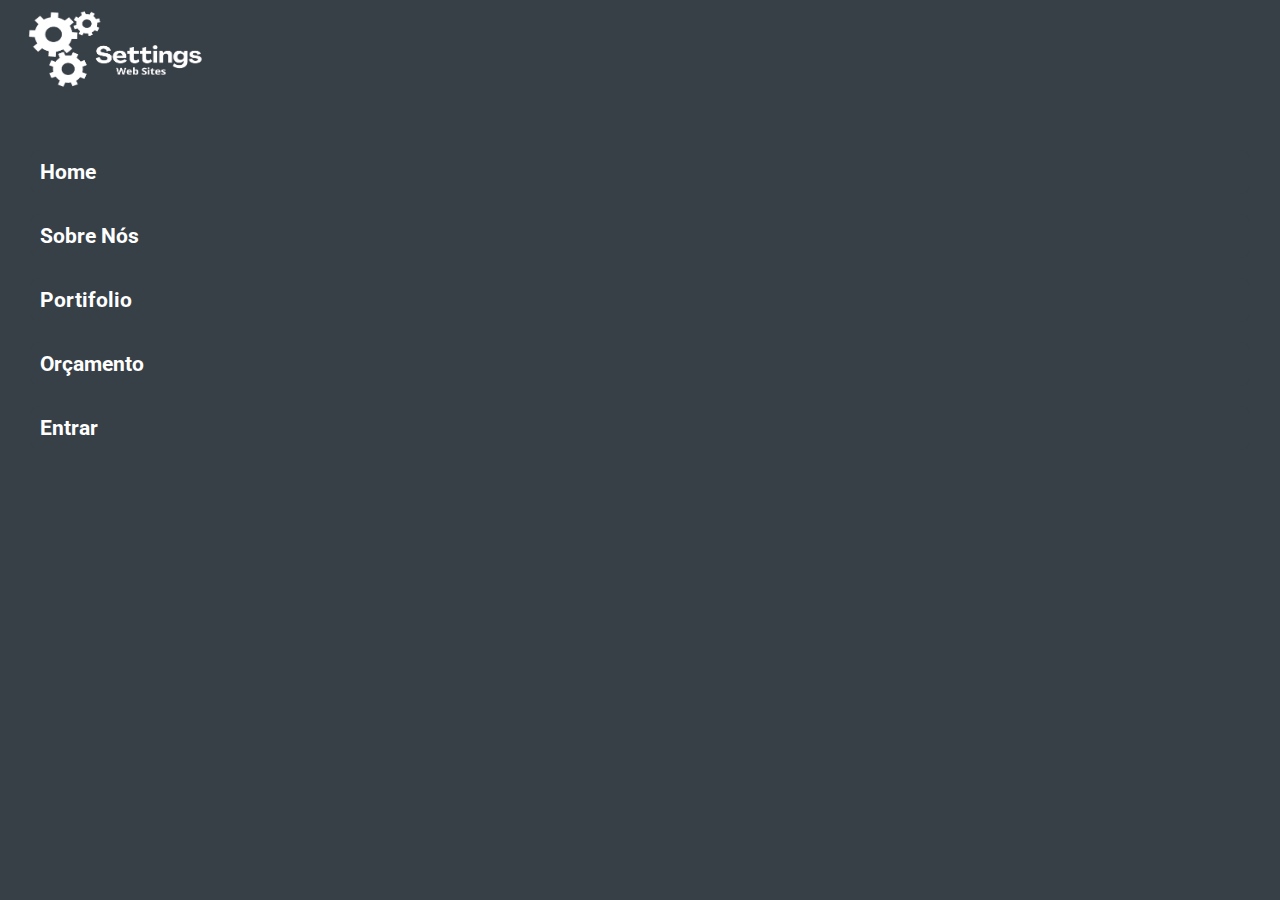
<file: bur.html>
<!DOCTYPE html>
<html lang="pt-br">
<head>
    <meta charset="UTF-8">
    <meta name="viewport" content="width=device-width, initial-scale=1.0">
    <title>Settings</title>
    <link rel="stylesheet" href="style/style.css" media="all">
    <link rel="stylesheet" href="style/portrait.css" media="screen and (orientation: portrait)">
</head>
<body>
    <header>
        <img src="images/Settings.png" alt="">
    </header>
    <section id="burger">
        <ul>
            <a href="index.html" class="ancor">
                <li>Home</li>
            </a>
            <a href="maissbnos.html" class="ancor">
                <li>Sobre Nós</li>
            </a>
            <a href="index.html#qsn" class="ancor">
                <li>Portifolio</li>
            </a>
            <a href="Orçamento.html" class="ancor">
                <li>Orçamento</li>
            </a>
            <a href="login.html" class="ancor">
                <li>Entrar</li>
            </a>
        </ul>
    </section>
</body>
</html>
</file>
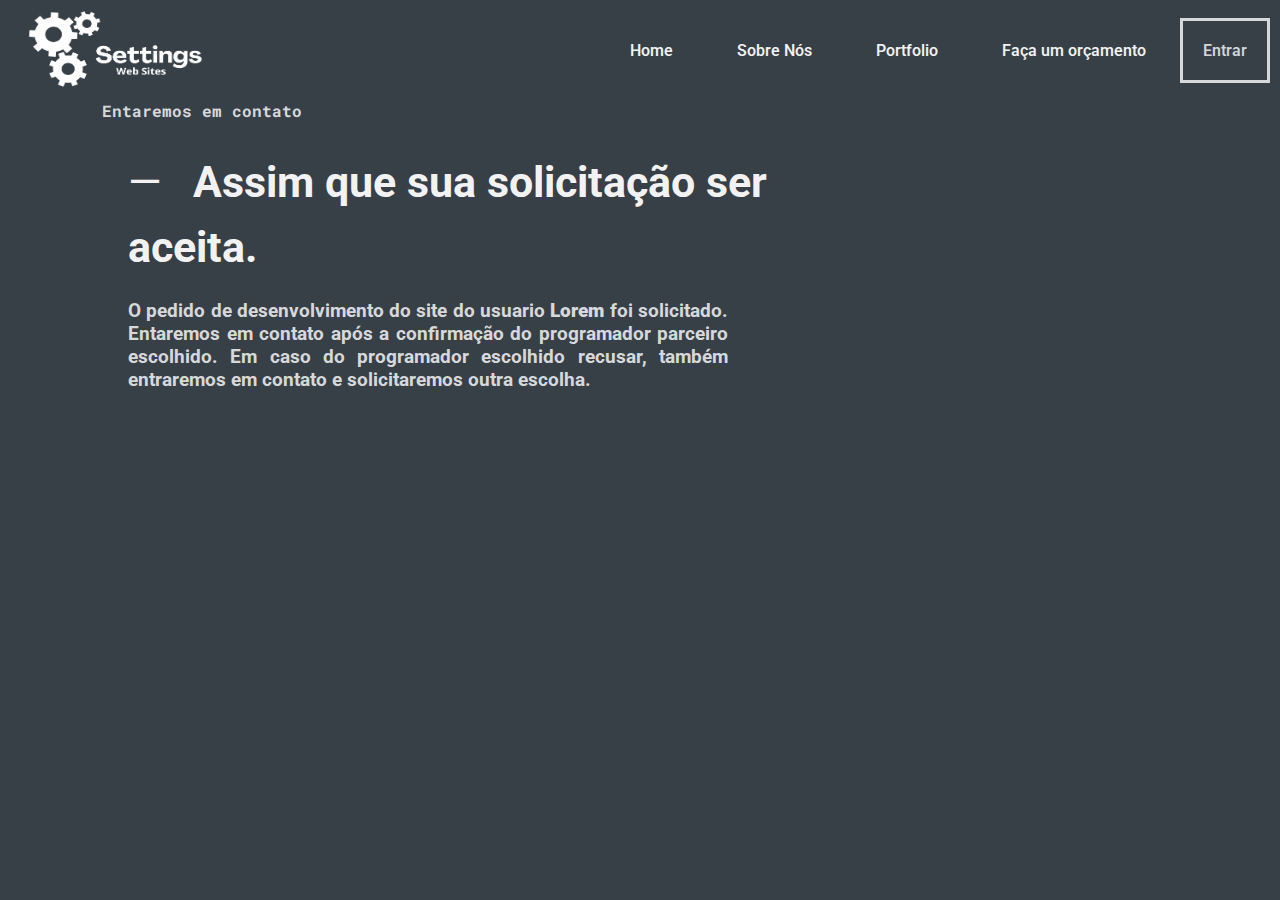
<file: entreEmContato.html>
<!DOCTYPE html>
<html lang="en">
<head>
    <meta charset="UTF-8">
    <meta name="viewport" content="width=device-width, initial-scale=1.0">
    <link rel="shortcut icon" href="images/engrenagem.png" type="image/x-icon">
    <link rel="stylesheet" href="style/style.css" media="all">
    <link rel="stylesheet" href="style/portrait.css" media="screen and (orientation: portrait)">
    <link rel="stylesheet" href="style/wid.css" media="(max-width: 1200px)">
    <title>Seu Programador</title>
    <script src="scripts/script.js"></script>
</head>
<body>
    <header>
        <img src="images/Settings.png" alt="">
        <nav>
            <a href="index.html" class="nav">Home</a>
            <a href="maissbnos.html" class="nav">Sobre Nós</a>
            
            <a href="index.html#qsn" class="nav">Portfolio</a>
            <a href="Orçamento.html" class="navt">Faça um orçamento</a>
            <a href="login.html" class="nav" id="conosco">Entrar</a>
           
        </nav>
        <a href="bur.html" id="burguinho"><img src="images/burguinho.png" alt="" ></a>
    </header>
    <main>
        <h2>Entaremos em contato</h2>
        <h1 class="title"> Assim que sua solicitação ser aceita.</h1>
        <P> O pedido de desenvolvimento do site do usuario <strong id="user">Lorem</strong> foi solicitado. Entaremos em contato após a confirmação do programador parceiro escolhido. Em caso do programador escolhido recusar, também entraremos em contato e solicitaremos outra escolha.</P>
    </main>
</body>
</file>
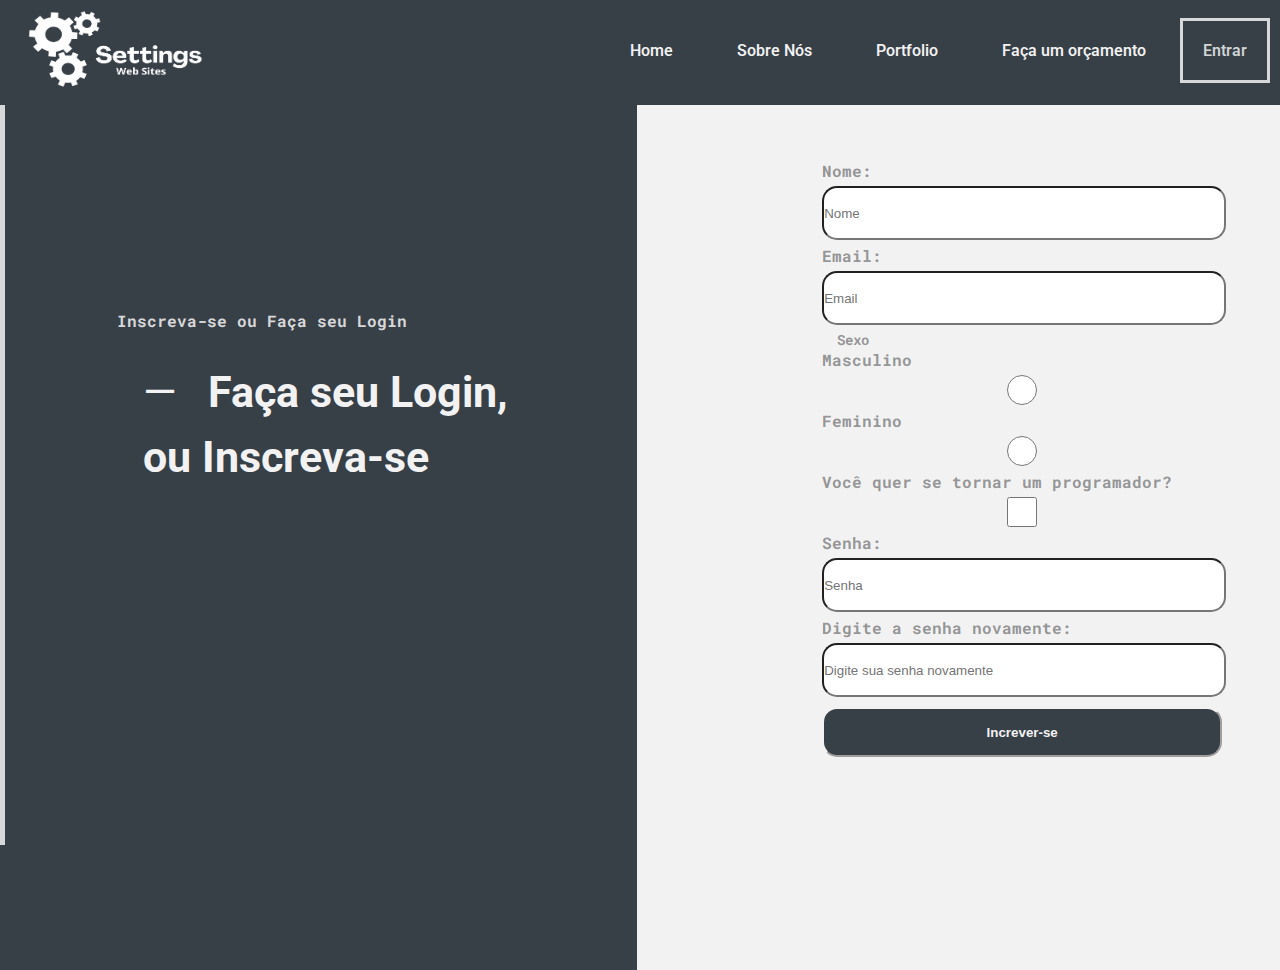
<file: login.html>
<!DOCTYPE html>
<html lang="pt-br">
<head>
    <meta charset="UTF-8">
    <meta name="viewport" content="width=device-width, initial-scale=1.0">
    <link rel="shortcut icon" href="images/engrenagem.png" type="image/x-icon">
    <link rel="stylesheet" href="style/style.css" media="all">
    <link rel="stylesheet" href="style/portrait.css" media="screen and (orientation: portrait)">
    <link rel="stylesheet" href="style/wid.css" media="(max-width: 1200px)">
    <title>Entrar ou inscrever-se</title>
    <script src="scripts/script.js"></script>
</head>
<body>
       
    <header>
        <img src="images/Settings.png" alt="">
        <nav>
            <a href="index.html" class="nav">Home</a>
            <a href="maissbnos.html" class="nav">Sobre Nós</a>
        
            <a href="index.html#qsn" class="nav">Portfolio</a>
            <a href="Orçamento.html" class="nav">Faça um orçamento</a>
            <a href="login.html" class="nav" id="conosco">Entrar</a>
           
        </nav>
        <a href="bur.html" id="burguinho"><img src="images/cardapio.png" alt="" ></a>
    </header>
    <main>
        <section class="transt">
            <div id="vid">
                <h2>Inscreva-se ou Faça seu Login</h2>
                <h1 class="title">
                    Faça seu Login, ou Inscreva-se
                </h1>
            </div>
        
        <div id="login">
           <form action="newaccount.html" method="get" autocomplete="on">
           
            <div>
                <label for="name">Nome:</label>
                <input type="text" name="Name" id="name" required maxlength="100" size="50" placeholder="Nome">
            </div>
            <div><label for="useremail">
                Email:
                </label>
                <input type="text" name="useremail" id="useremail" required maxlength="100" size="50" placeholder="Email">
            </div>
            <div>
                <legend>Sexo</legend>
                <label for="max">Masculino</label>
                <input type="radio" name="sex" id="fen" value="M">
                <label for="fen">Feminino</label>
                <input type="radio" name="sex" id="fen" value="F">
                
            </div>
            <div>
                <label for="program">Você quer se tornar um programador?</label>
                <input type="checkbox" name="program" id="program">
            </div>
            <div>
                <label for="pin">
                    Senha:
                </label>
                <input type="text" name="pin" id="pin"required maxlength="100" size="50" placeholder="Senha">
            </div>
            <div>
                <label for="sobpin">
                    Digite a senha novamente:
                </label>
                <input type="text" name="sobpin" id="sobpin" required maxlength="100" size="50" placeholder="Digite sua senha novamente">
            </div>
            <div>
                <a href="newaccount.html"><input type="submit" id="submit" value="Increver-se"></a>
            </div>
           </form>
           
        </div>
    </section>
    </main>
</file>
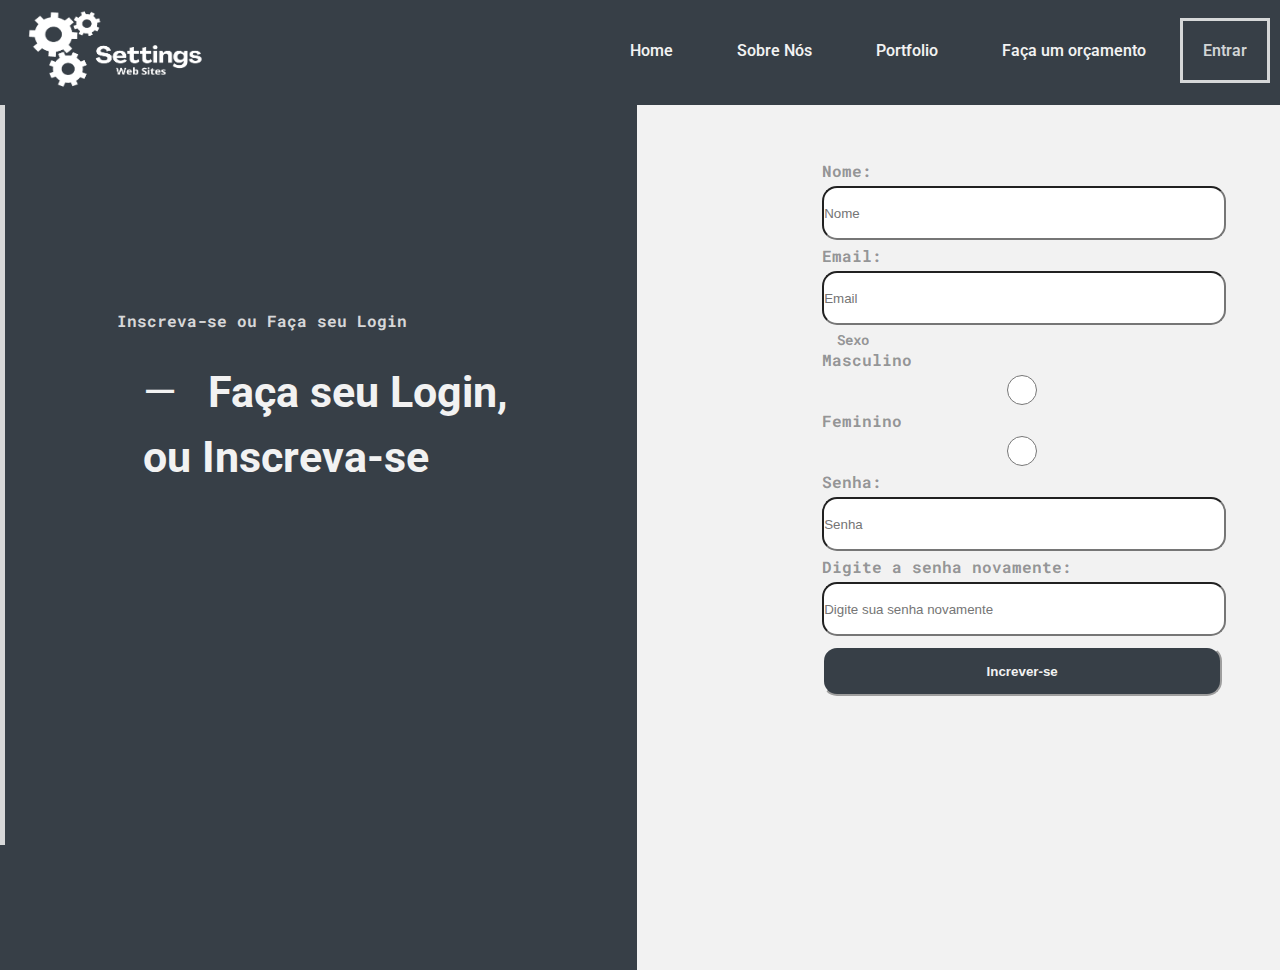
<file: loginprogrammer.html>
<!DOCTYPE html>
<html lang="pt-br">
<head>
    <meta charset="UTF-8">
    <meta name="viewport" content="width=device-width, initial-scale=1.0">
    <link rel="shortcut icon" href="images/engrenagem.png" type="image/x-icon">
    <link rel="stylesheet" href="style/style.css" media="all">
    <link rel="stylesheet" href="style/portrait.css" media="screen and (orientation: portrait)">
    <link rel="stylesheet" href="style/wid.css" media="(max-width: 1200px)">
    <title>Settings</title>
</head>
<body>
    
    <header>
        <img src="images/Settings.png" alt="">
        <nav>
            <a href="index.html" class="nav">Home</a>
            <a href="maissbnos.html" class="nav">Sobre Nós</a>
           
            <a href="#qsn" class="nav">Portfolio</a>
            <a href="Orçamento.html" class="nav">Faça um orçamento</a>
            <a href="login.html" class="nav" id="conosco">Entrar</a>
           
        </nav>
        <a href="bur.html" id="burguinho"><img src="images/cardapio.png" alt="" ></a>
    </header>
    <main>
        <section class="transt">
            <div id="vid">
                <h2>Inscreva-se ou Faça seu Login</h2>
                <h1 class="title">
                    Faça seu Login, ou Inscreva-se
                </h1>
            </div>
        
        <div id="login">
           <form action="newprogrammmeracount.html" method="get" autocomplete="on">
           
            <div>
                <label for="name">Nome:</label>
                <input type="text" name="Name" id="name" required maxlength="100" size="50" placeholder="Nome">
            </div>
            <div><label for="useremail">
                Email:
                </label>
                <input type="text" name="useremail" id="useremail" required maxlength="100" size="50" placeholder="Email">
            </div>
            <div>
                <legend>Sexo</legend>
                <label for="max">Masculino</label>
                <input type="radio" name="sex" id="fen" value="M">
                <label for="fen">Feminino</label>
                <input type="radio" name="sex" id="fen" value="F">
                
            </div>
            <div>
                <label for="pin">
                    Senha:
                </label>
                <input type="text" name="pin" id="pin"required maxlength="100" size="50" placeholder="Senha">
            </div>
            <div>
                <label for="sobpin">
                    Digite a senha novamente:
                </label>
                <input type="text" name="sobpin" id="sobpin" required maxlength="100" size="50" placeholder="Digite sua senha novamente">
            </div>
            <div>
                <a href="newaccountprogrammer.html"><input type="submit" id="submit" value="Increver-se"></a>
            </div>
           </form>
           
        </div>
    </section>
    </main>
</file>
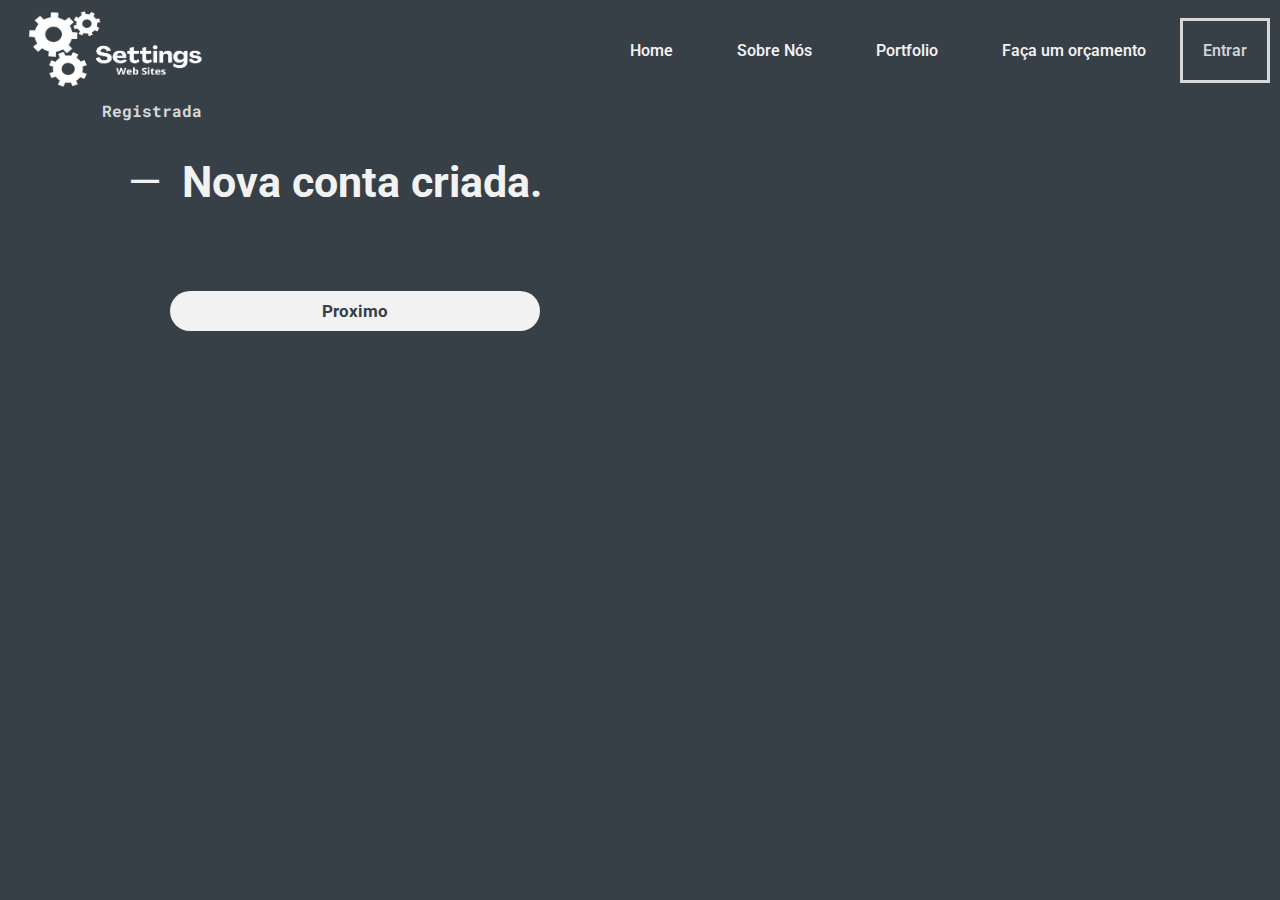
<file: newaccount.html>
<!DOCTYPE html>
<html lang="en">
<head>
    <meta charset="UTF-8">
    <meta name="viewport" content="width=device-width, initial-scale=1.0">
    <link rel="shortcut icon" href="images/engrenagem.png" type="image/x-icon">
    <link rel="stylesheet" href="style/style.css" media="all">
    <link rel="stylesheet" href="style/portrait.css" media="screen and (orientation: portrait)">
    <link rel="stylesheet" href="style/wid.css" media="(max-width: 1200px)">
    <title>Conta Criada</title>
</head>
<body>
    <header>
        <img src="images/Settings.png" alt="">
        <nav>
            <a href="index.html" class="nav">Home</a>
            <a href="maissbnos.html" class="nav">Sobre Nós</a>
            
            <a href="index.html#qsn" class="nav">Portfolio</a>
            <a href="Orçamento.html" class="nav">Faça um orçamento</a>
            <a href="login.html" class="nav" id="conosco">Entrar</a>
           
        </nav>
        <a href="bur.html" id="burguinho"><img src="images/cardapio.png" alt="" ></a>
    </header>
    <main>
        <section>
            <h2>Registrada</h2>
            <h1 class="title">Nova conta criada.</h1>
            <a href="Orçamento.html" id="buttton">Proximo</a>
        </section>
    </main>
</body>
</html>
</file>
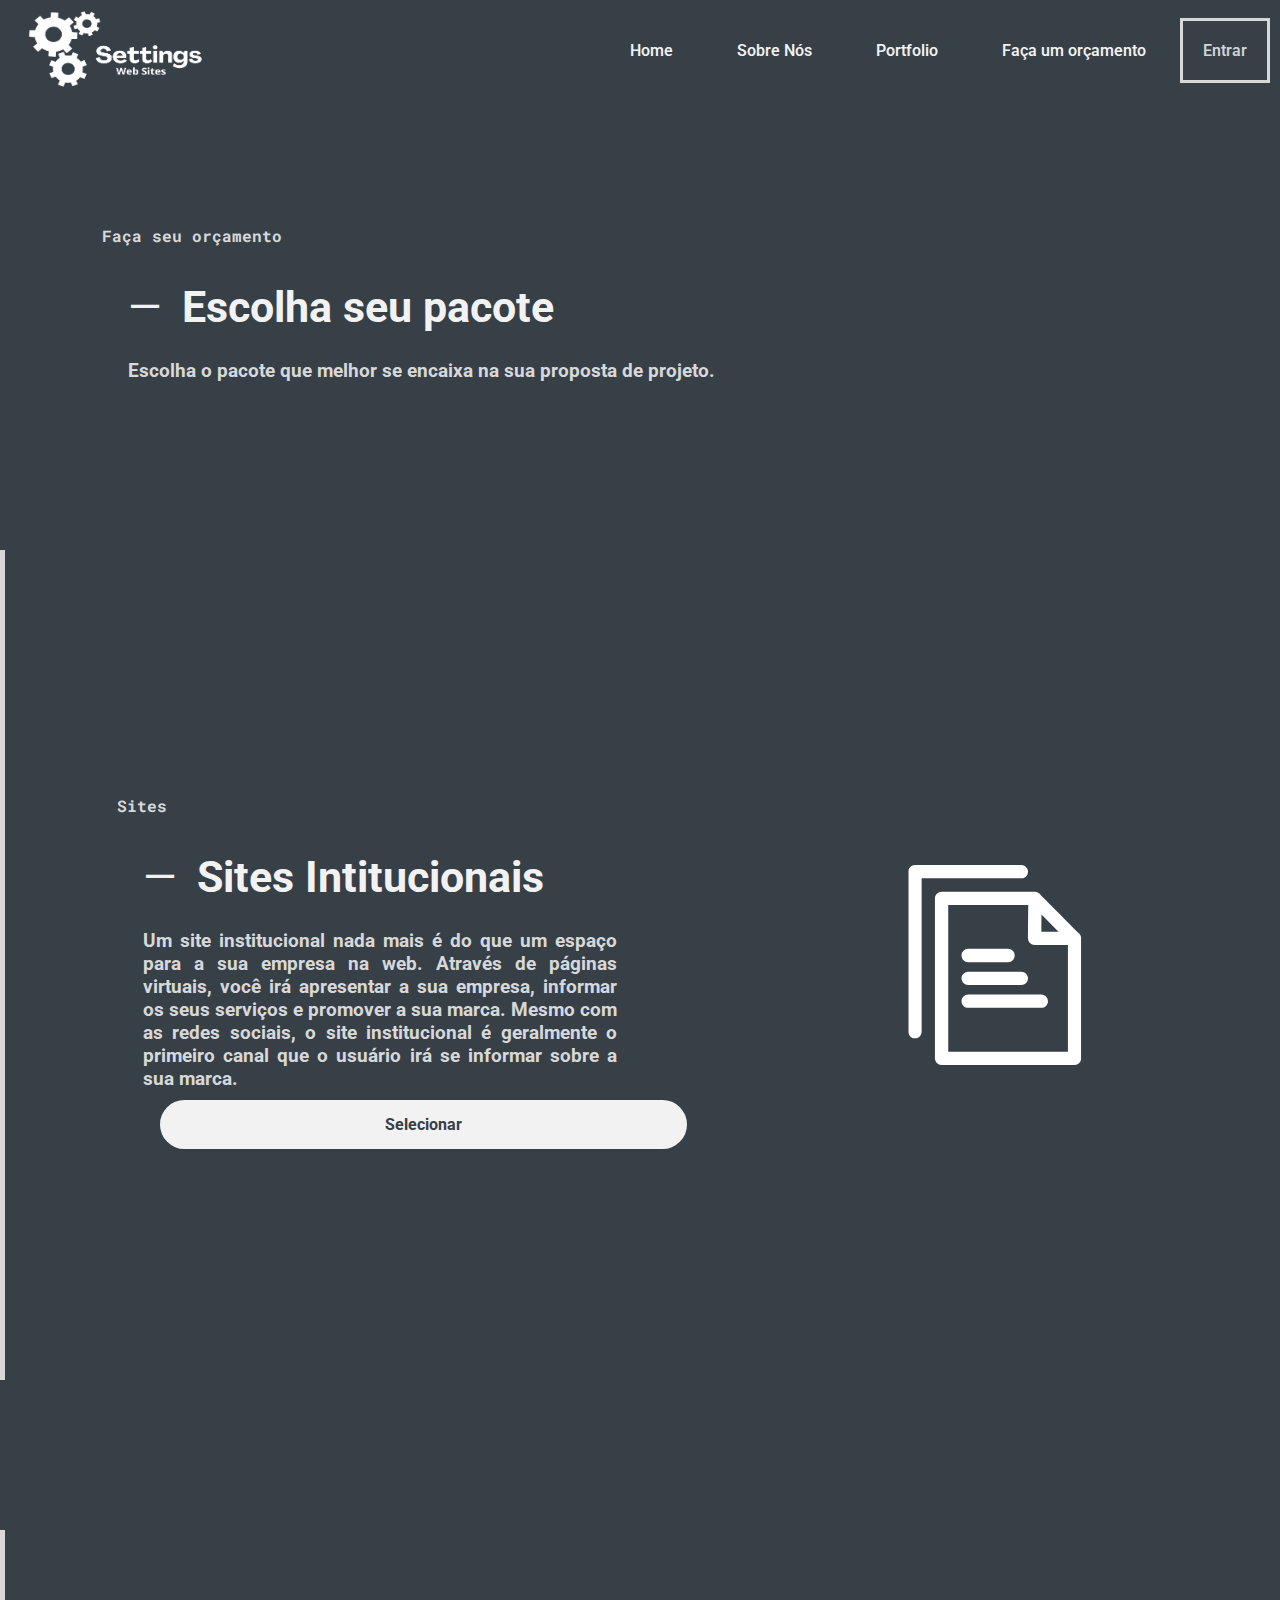
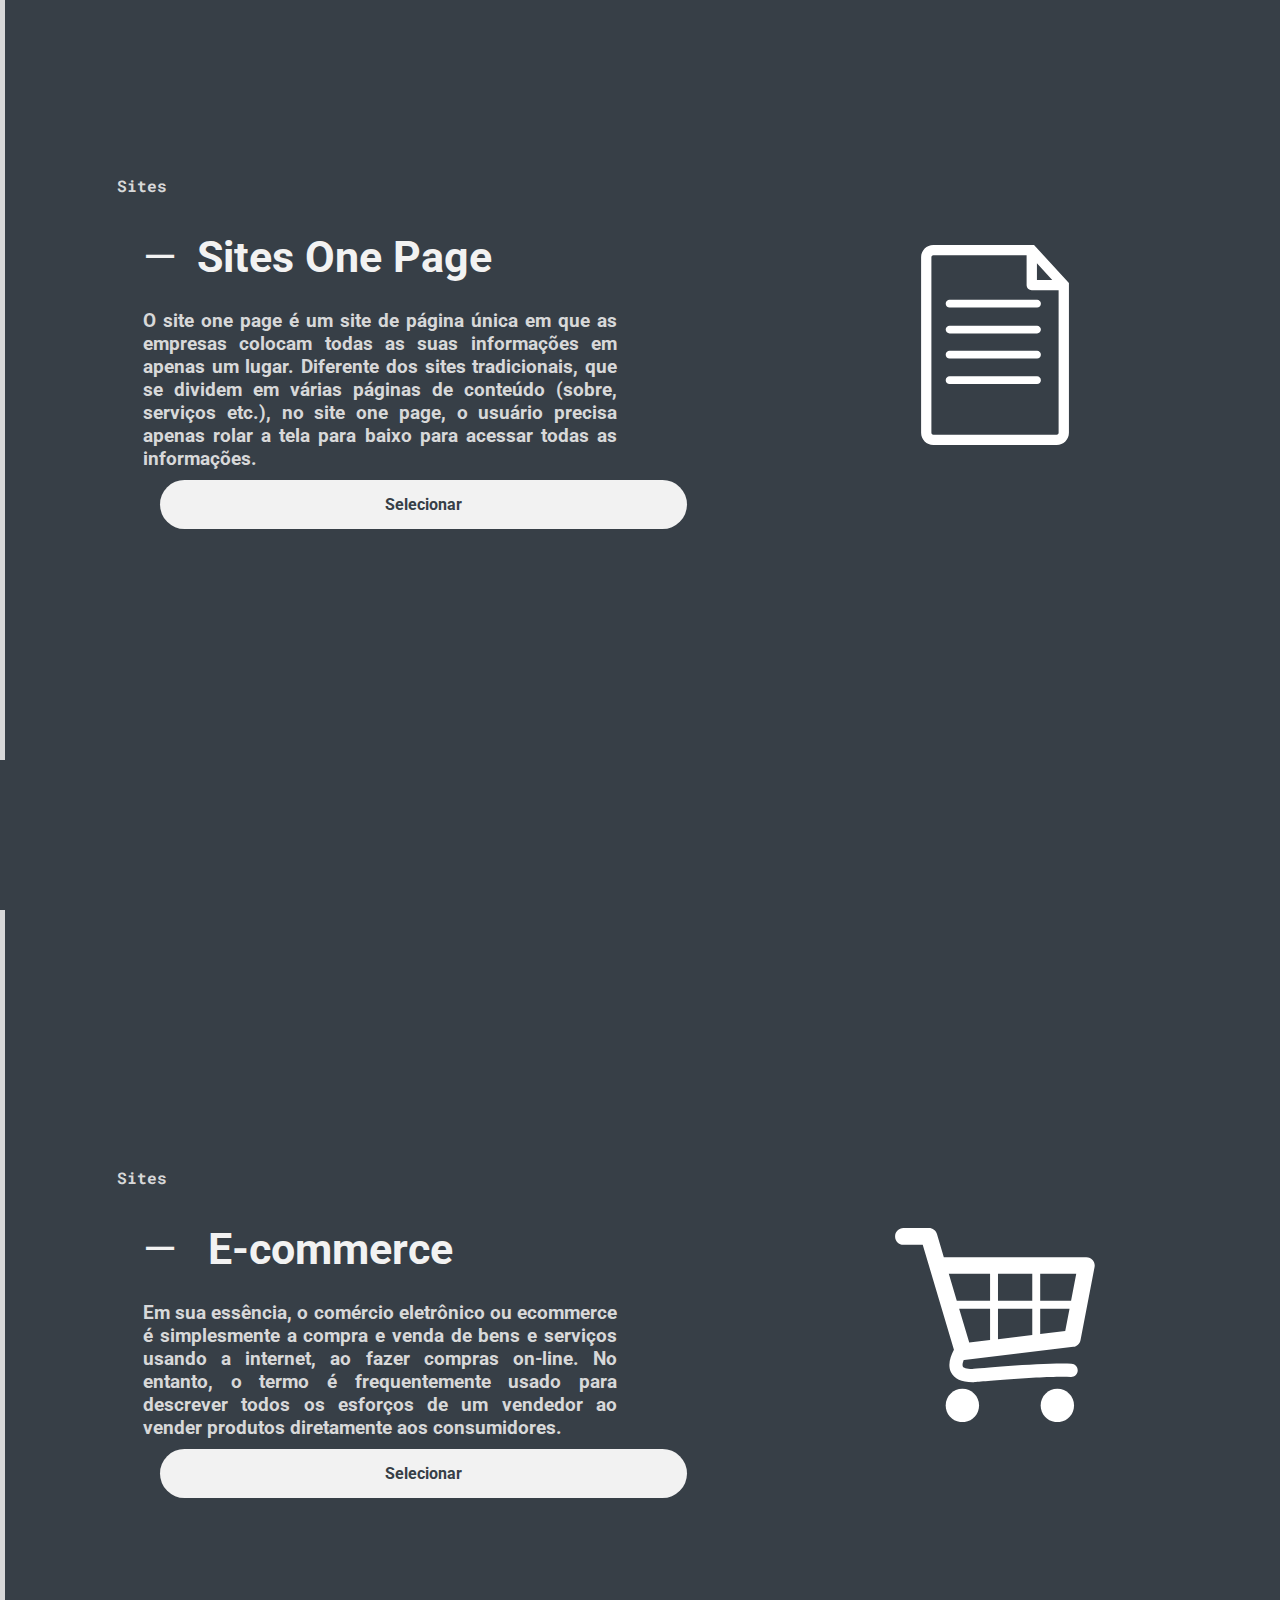
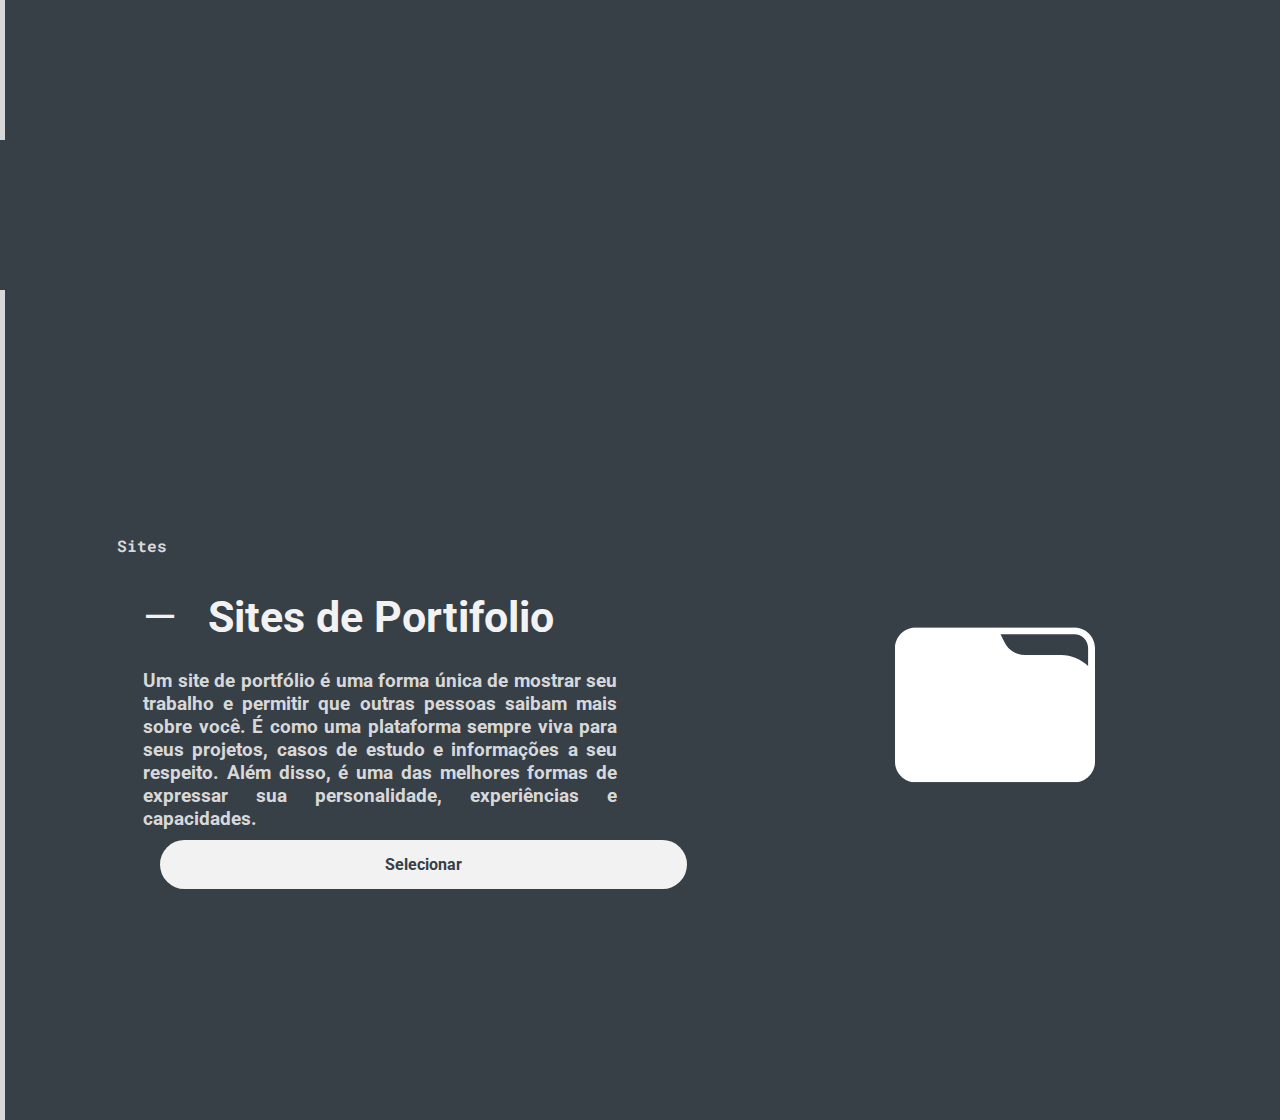
<file: Orçamento.html>
<!DOCTYPE html>
<html lang="pt-br">
<head>
    <meta charset="UTF-8">
    <meta name="viewport" content="width=device-width, initial-scale=1.0">
    <link rel="shortcut icon" href="images/engrenagem.png" type="image/x-icon">
    <link rel="stylesheet" href="style/style.css" media="all">
    <link rel="stylesheet" href="style/portrait.css" media="screen and (orientation: portrait)">
    <link rel="stylesheet" href="style/wid.css" media="(max-width: 1200px)">
    <title>Faça seu orçamento</title>
    <script src="scripts/script.js"></script>
</head>
<body>
       
    <header>
        <img src="images/Settings.png" alt="">
        <nav>
            <a href="index.html" class="nav">Home</a>
            <a href="maissbnos.html" class="nav">Sobre Nós</a>
            
            <a href="index.html#qsn" class="nav">Portfolio</a>
            <a href="Orçamento.html" class="nav">Faça um orçamento</a>
            <a href="login.html" class="nav" id="conosco">Entrar</a>
           
        </nav>
        <a href="bur.html" id="burguinho"><img src="images/cardapio.png" alt="" ></a>
    </header>
    <main>
        <div id="diver">
            <h2>Faça seu orçamento</h2>
            <h1 class="title">Escolha seu pacote</h1>
            <p>Escolha o pacote que melhor se encaixa na sua proposta de projeto.</p>
        </div>
        
        <section class="trans">
            
            <div>
                <h2>Sites</h2>
                <h1 class="title">Sites Intitucionais</h1>
                <p class="KWON">Um site institucional nada mais é do que um espaço para a sua empresa na web. Através de páginas virtuais, você irá apresentar a sua empresa, informar os seus serviços e promover a sua marca. Mesmo com as redes sociais, o site institucional é geralmente o primeiro canal que o usuário irá se informar sobre a sua marca.</p>
                <a href="login.html" class="CHUTEDOKWON">Selecionar</a>
            </div>
            <img src="images/institucionais.png" alt="" class="img4">
        </section>
        <section  class="trans">
                <div>
                    <h2>Sites</h2>
                    <h1 class="title">Sites One Page</h1>
                    <P class="KWON">O site one page é um site de página única em que as empresas colocam todas as suas informações em apenas um lugar. Diferente dos sites tradicionais, que se dividem em várias páginas de conteúdo (sobre, serviços etc.), no site one page, o usuário precisa apenas rolar a tela para baixo para acessar todas as informações.</P>
                    <a href="login.html" class="CHUTEDOKWON">Selecionar</a>
                </div>
                <img src="images/pages.png" alt="" class="img4">
        </section>
        <section class="trans">
            <div>
                <h2>Sites</h2>
                <h1 class="title"> E-commerce</h1>
                <p class="KWON">
                    Em sua essência, o comércio eletrônico ou ecommerce é simplesmente a compra e venda de bens e serviços usando a internet, ao fazer compras on-line. No entanto, o termo é frequentemente usado para descrever todos os esforços de um vendedor ao vender produtos diretamente aos consumidores.
                </p>
                <a href="login.html" class="CHUTEDOKWON">Selecionar</a>
            </div>
            <img src="images/carts.png" alt="" class="img4">
            
        </section>
        <section class="trans">
            <div>
                <h2>Sites</h2>
                <h1 class="title">
                    Sites de Portifolio
                </h1>
                <p class="KWON">Um site de portfólio é uma forma única de mostrar seu trabalho e permitir que outras pessoas saibam mais sobre você. É como uma plataforma sempre viva para seus projetos, casos de estudo e informações a seu respeito. Além disso, é uma das melhores formas de expressar sua personalidade, experiências e capacidades.</p>
                <a href="login.html" class="CHUTEDOKWON">Selecionar</a>
            </div>
            <img src="images/portifoli.png" alt="" class="img4">
        </section>
    </main>
    
</body>

</html>
</file>
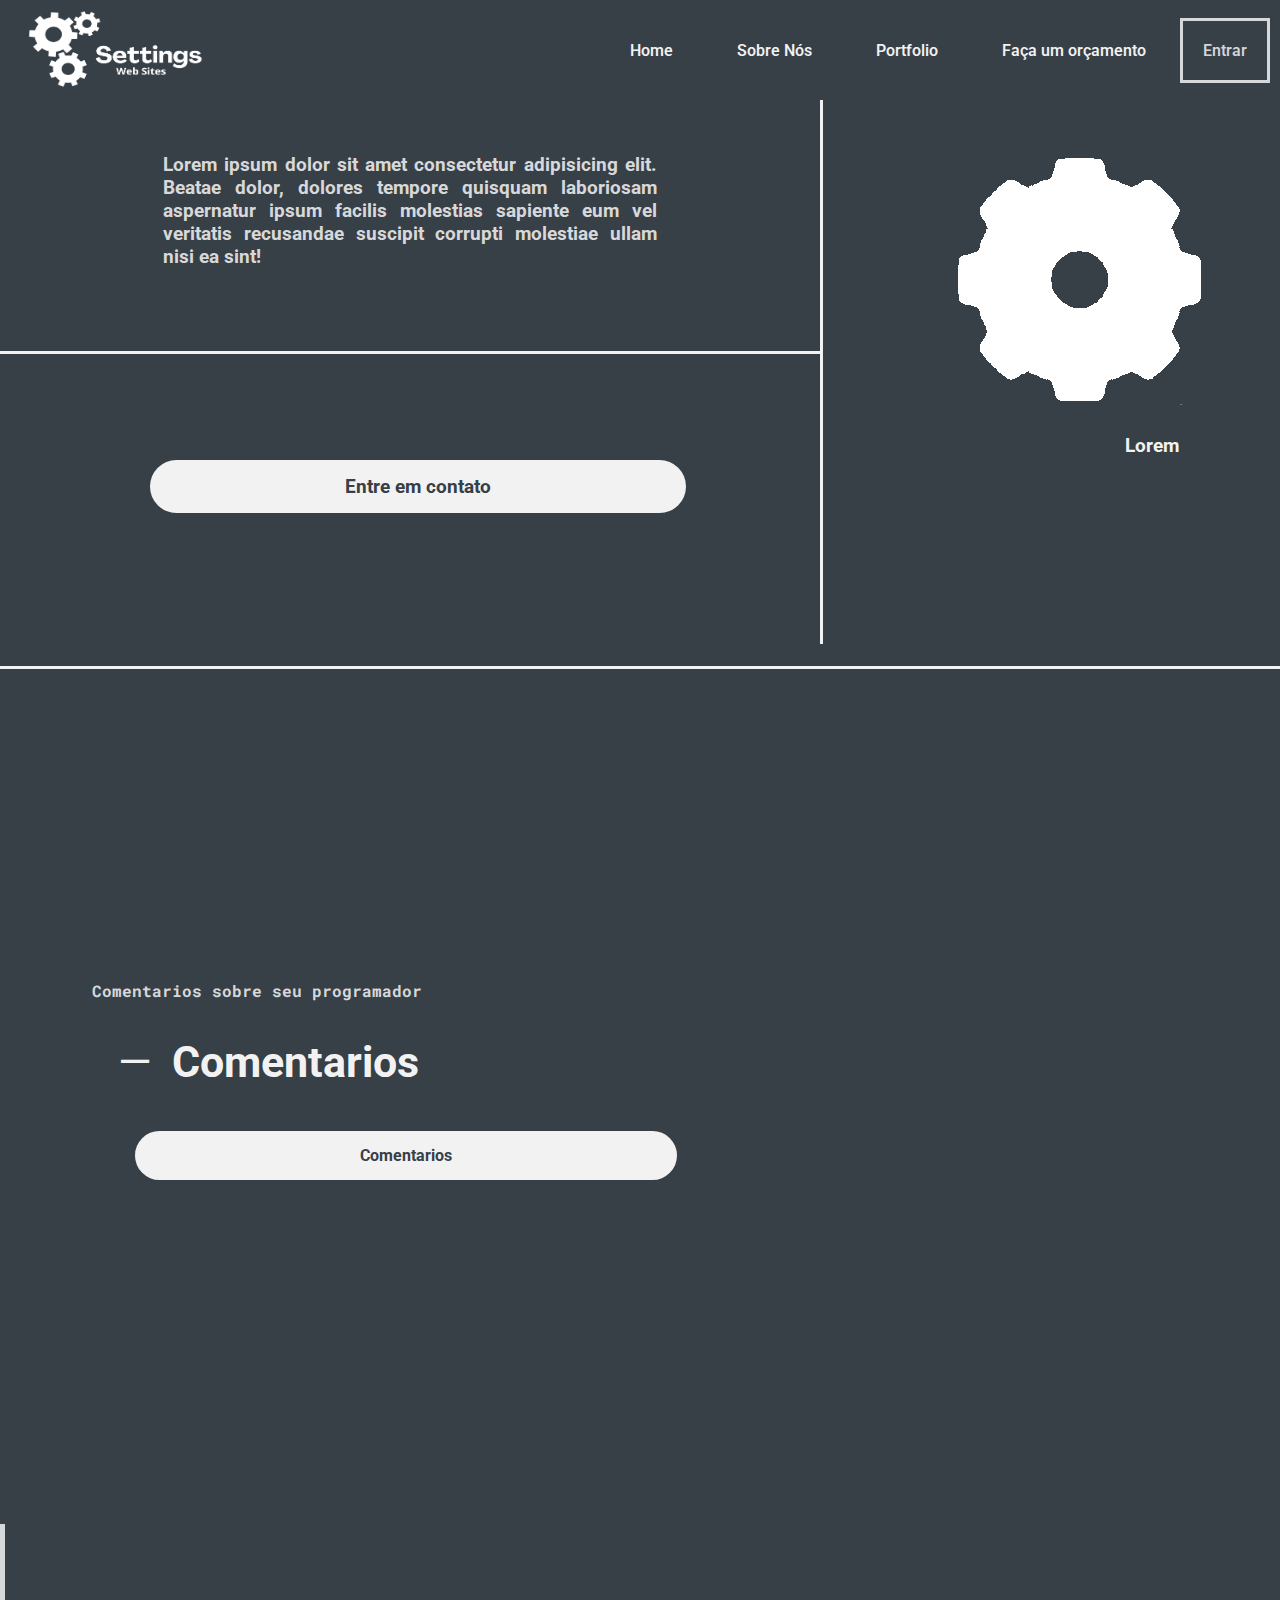
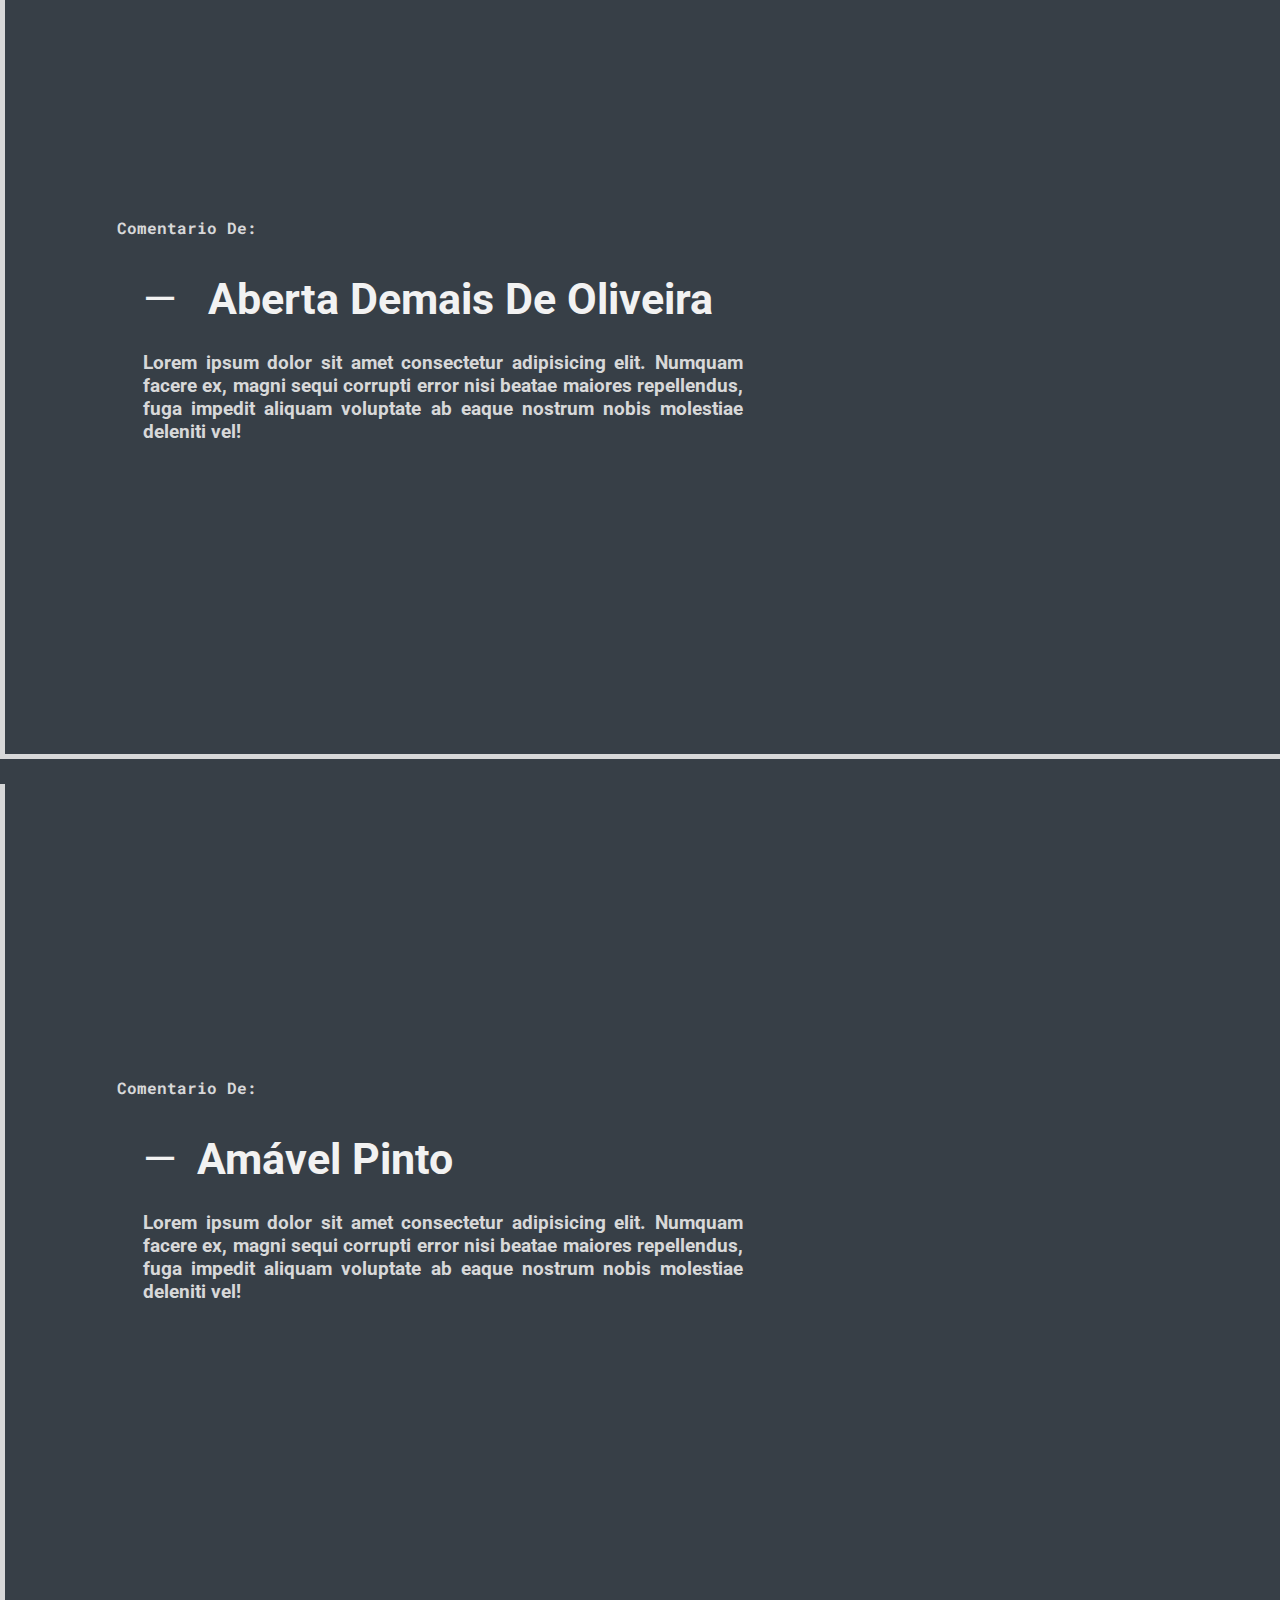
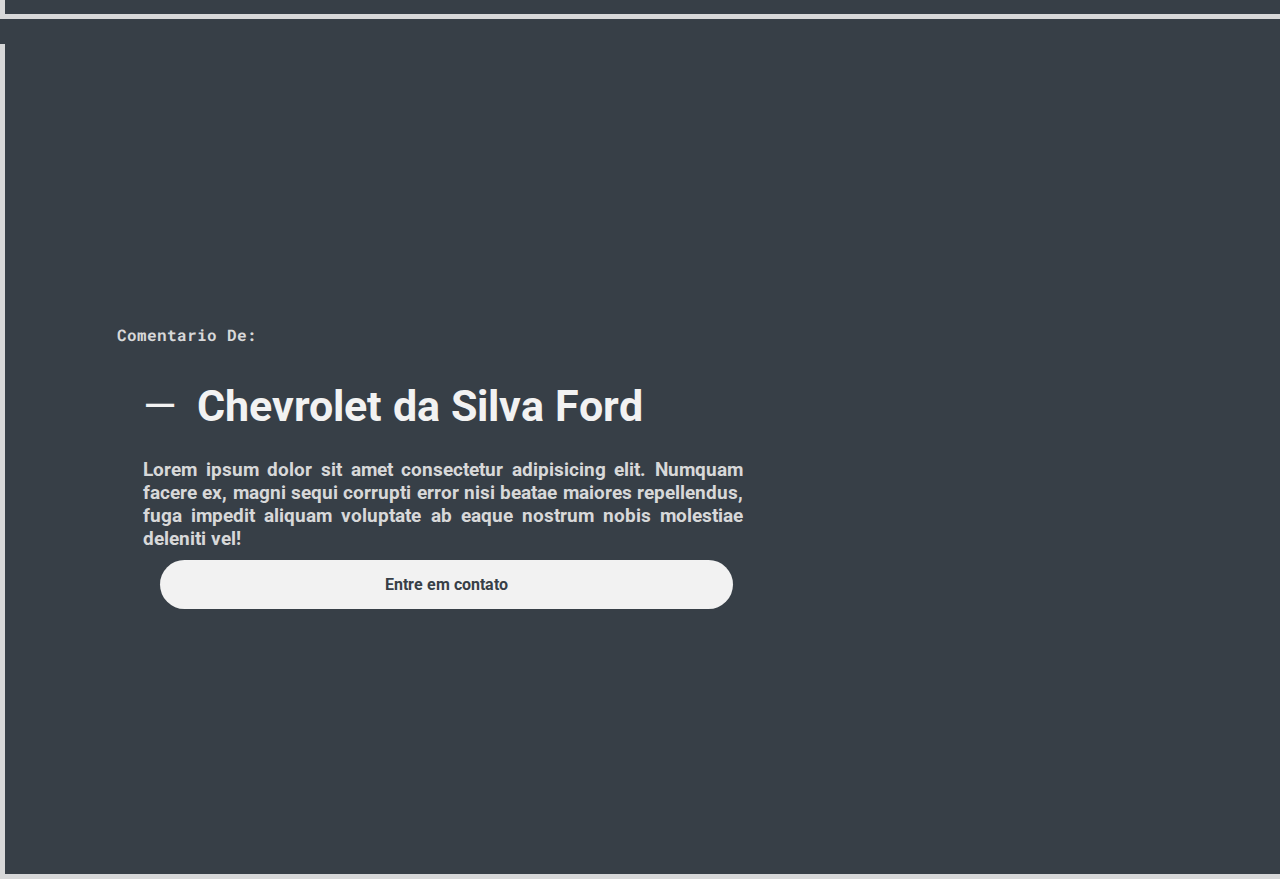
<file: parceiros.html>
<!DOCTYPE html>
<html lang="en">
<head>
    <meta charset="UTF-8">
    <meta name="viewport" content="width=device-width, initial-scale=1.0">
    <link rel="shortcut icon" href="images/engrenagem.png" type="image/x-icon">
    <link rel="stylesheet" href="style/style.css" media="all">
    <link rel="stylesheet" href="style/portrait.css" media="screen and (orientation: portrait)">
    <link rel="stylesheet" href="style/wid.css" media="(max-width: 1200px)">
    <title>Seu Programador</title>
    <script src="scripts/script.js"></script>
</head>
<body>
    <header>
        <img src="images/Settings.png" alt="">
        <nav>
            <a href="index.html" class="nav">Home</a>
            <a href="maissbnos.html" class="nav">Sobre Nós</a>
            
            <a href="index.html#qsn" class="nav">Portfolio</a>
            <a href="Orçamento.html" class="navt">Faça um orçamento</a>
            <a href="login.html" class="nav" id="conosco">Entrar</a>
           
        </nav>
        <a href="bur.html" id="burguinho"><img src="images/burguinho.png" alt="" ></a>
    </header>
    <main>
            <section>
                <div id="div1"><p>Lorem ipsum dolor sit amet consectetur adipisicing elit. Beatae dolor, dolores tempore quisquam laboriosam aspernatur ipsum facilis molestias sapiente eum vel veritatis recusandae suscipit corrupti molestiae ullam nisi ea sint!</p></div>
                <div id="div2"></div>
            </section>
            <div id="divVertical"><img src="images/gear5.png" alt="">
            <p id="nome">Lorem</p>
            <p  id="nom"><a href="entreEmContato.html">Entre em contato</a></p>
            </div>
            <section class="transis">
                    <div id="gang">
                        <h2>Comentarios sobre seu programador</h2>
                        <h1 class="title">Comentarios</h1>
                        <p id="SHADOWBOXING"></p>
                        <a href="#AbertaD+" class="CHUTEDOKWON">Comentarios</a>
                    </div>
            </section>
               
            <section class="transBetina" id="AbertaD+">
                <div class="AbertaDmais">
                    <h2>Comentario De:</h2>
                    <h1 class="title"> Aberta Demais De Oliveira</h1>
                    <p>Lorem ipsum dolor sit amet consectetur adipisicing elit. Numquam facere ex, magni sequi corrupti error nisi beatae maiores repellendus, fuga impedit aliquam voluptate ab eaque nostrum nobis molestiae deleniti vel!</p>
                </div>
            </section>
            <section class="transBetina">
                <div class="AbertaDmais">
                    <h2>Comentario De:</h2>
                    <h1 class="title">Amável Pinto</h1>
                    <p>Lorem ipsum dolor sit amet consectetur adipisicing elit. Numquam facere ex, magni sequi corrupti error nisi beatae maiores repellendus, fuga impedit aliquam voluptate ab eaque nostrum nobis molestiae deleniti vel!</p>
                </div>
            </section>
            <section class="transBetina">
                <div class="AbertaDmais">
                    <h2>Comentario De:</h2>
                    <h1 class="title">Chevrolet da Silva Ford</h1>
                    <p class="KWON">Lorem ipsum dolor sit amet consectetur adipisicing elit. Numquam facere ex, magni sequi corrupti error nisi beatae maiores repellendus, fuga impedit aliquam voluptate ab eaque nostrum nobis molestiae deleniti vel!</p>
                    <a href="entreEmContato.html" class="CHUTEDOKWON"> Entre em contato</a>
                </div>
            </section>
            
    </main>
</file>
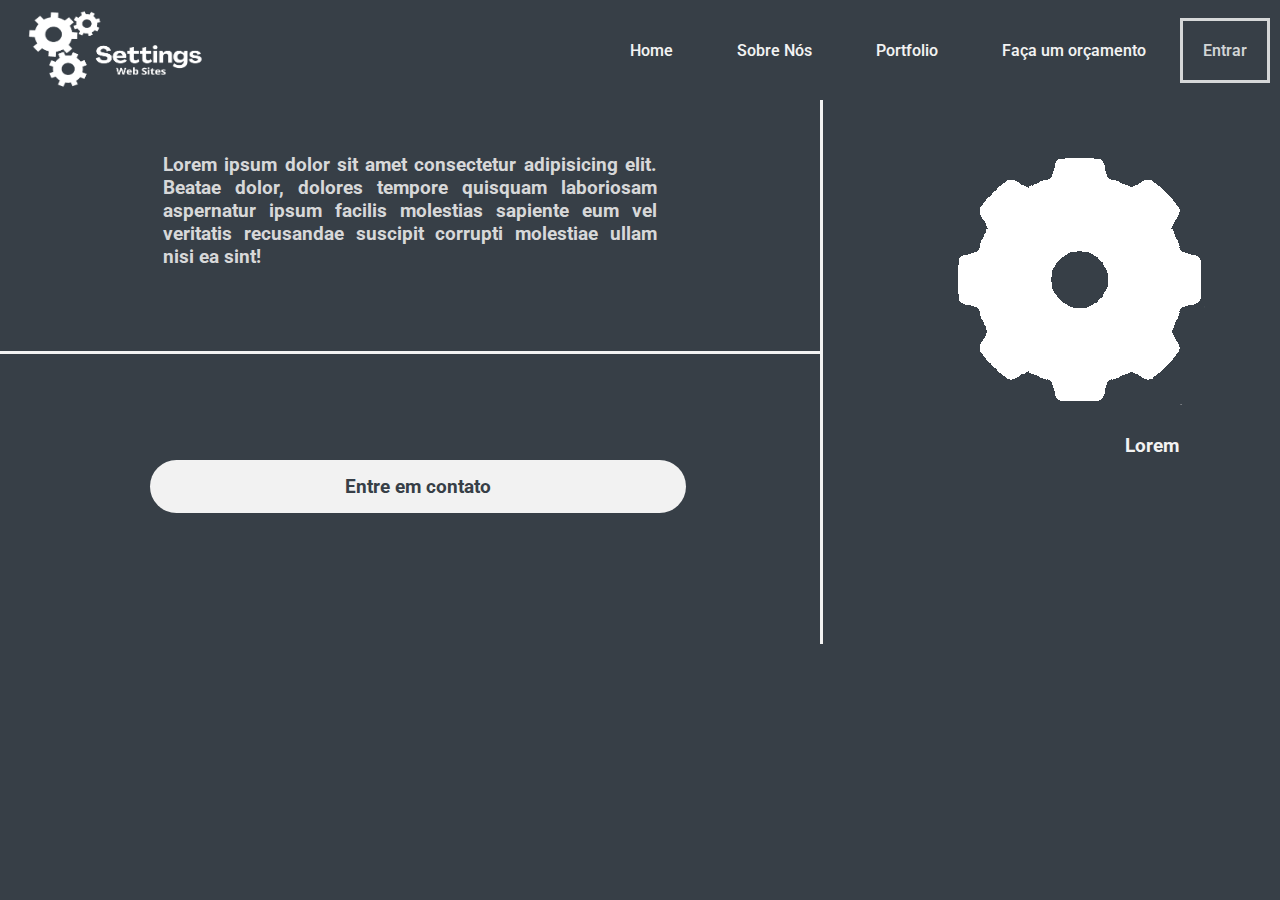
<file: parceirosP.html>
<!DOCTYPE html>
<html lang="en">
<head>
    <meta charset="UTF-8">
    <meta name="viewport" content="width=device-width, initial-scale=1.0">
    <link rel="shortcut icon" href="images/engrenagem.png" type="image/x-icon">
    <link rel="stylesheet" href="style/style.css" media="all">
    <link rel="stylesheet" href="style/portrait.css" media="screen and (orientation: portrait)">
    <link rel="stylesheet" href="style/wid.css" media="(max-width: 1200px)">
    <title>Seu Programador</title>
    <script src="scripts/script.js"></script>
</head>
<body>
    <header>
        <img src="images/Settings.png" alt="">
        <nav>
            <a href="index.html" class="nav">Home</a>
            <a href="maissbnos.html" class="nav">Sobre Nós</a>
            
            <a href="index.html#qsn" class="nav">Portfolio</a>
            <a href="Orçamento.html" class="navt">Faça um orçamento</a>
            <a href="login.html" class="nav" id="conosco">Entrar</a>
           
        </nav>
        <a href="bur.html" id="burguinho"><img src="images/burguinho.png" alt="" ></a>
    </header>
    <main>
            <section>
                <div id="div1"><p>Lorem ipsum dolor sit amet consectetur adipisicing elit. Beatae dolor, dolores tempore quisquam laboriosam aspernatur ipsum facilis molestias sapiente eum vel veritatis recusandae suscipit corrupti molestiae ullam nisi ea sint!</p></div>
                <div id="div2"></div>
            </section>
            <div id="divVertical"><img src="images/gear5.png" alt="">
            <p id="nome">Lorem</p>
            <p  id="nom"><a href="entreEmContato.html">Entre em contato</a></p>
            </div>
          
            
    </main>
</file>
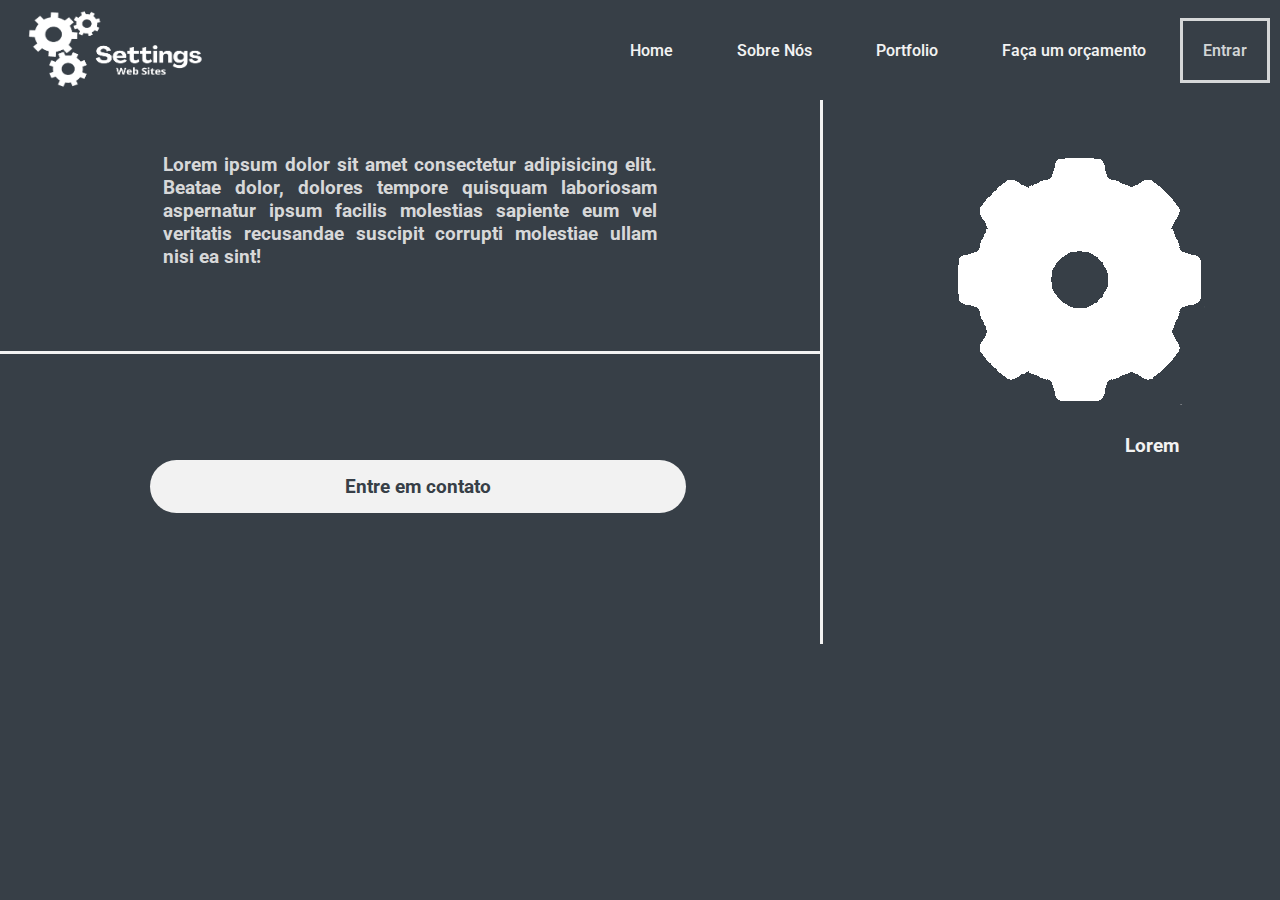
<file: pessoa.html>
<!DOCTYPE html>
<html lang="en">
<head>
    <meta charset="UTF-8">
    <meta name="viewport" content="width=device-width, initial-scale=1.0">
    <link rel="shortcut icon" href="images/engrenagem.png" type="image/x-icon">
    <link rel="stylesheet" href="style/style.css" media="all">
    <link rel="stylesheet" href="style/portrait.css" media="screen and (orientation: portrait)">
    <link rel="stylesheet" href="style/wid.css" media="(max-width: 1200px)">
    <title>Seu Programador</title>
    <script src="scripts/script.js"></script>
</head>
<body>
    <header>
        <img src="images/Settings.png" alt="">
        <nav>
            <a href="index.html" class="nav">Home</a>
            <a href="maissbnos.html" class="nav">Sobre Nós</a>
            
            <a href="index.html#qsn" class="nav">Portfolio</a>
            <a href="Orçamento.html" class="navt">Faça um orçamento</a>
            <a href="login.html" class="nav" id="conosco">Entrar</a>
           
        </nav>
        <a href="bur.html" id="burguinho"><img src="images/burguinho.png" alt="" ></a>
    </header>
    <main>
            <section>
                <div id="div1"><p>Lorem ipsum dolor sit amet consectetur adipisicing elit. Beatae dolor, dolores tempore quisquam laboriosam aspernatur ipsum facilis molestias sapiente eum vel veritatis recusandae suscipit corrupti molestiae ullam nisi ea sint!</p></div>
                <div id="div2"></div>
            </section>
            <div id="divVertical"><img src="images/gear5.png" alt="">
            <p id="nome">Lorem</p>
            <p  id="nom"><a href="entreEmContato.html">Entre em contato</a></p>
            </div>

            
    </main>
</file>
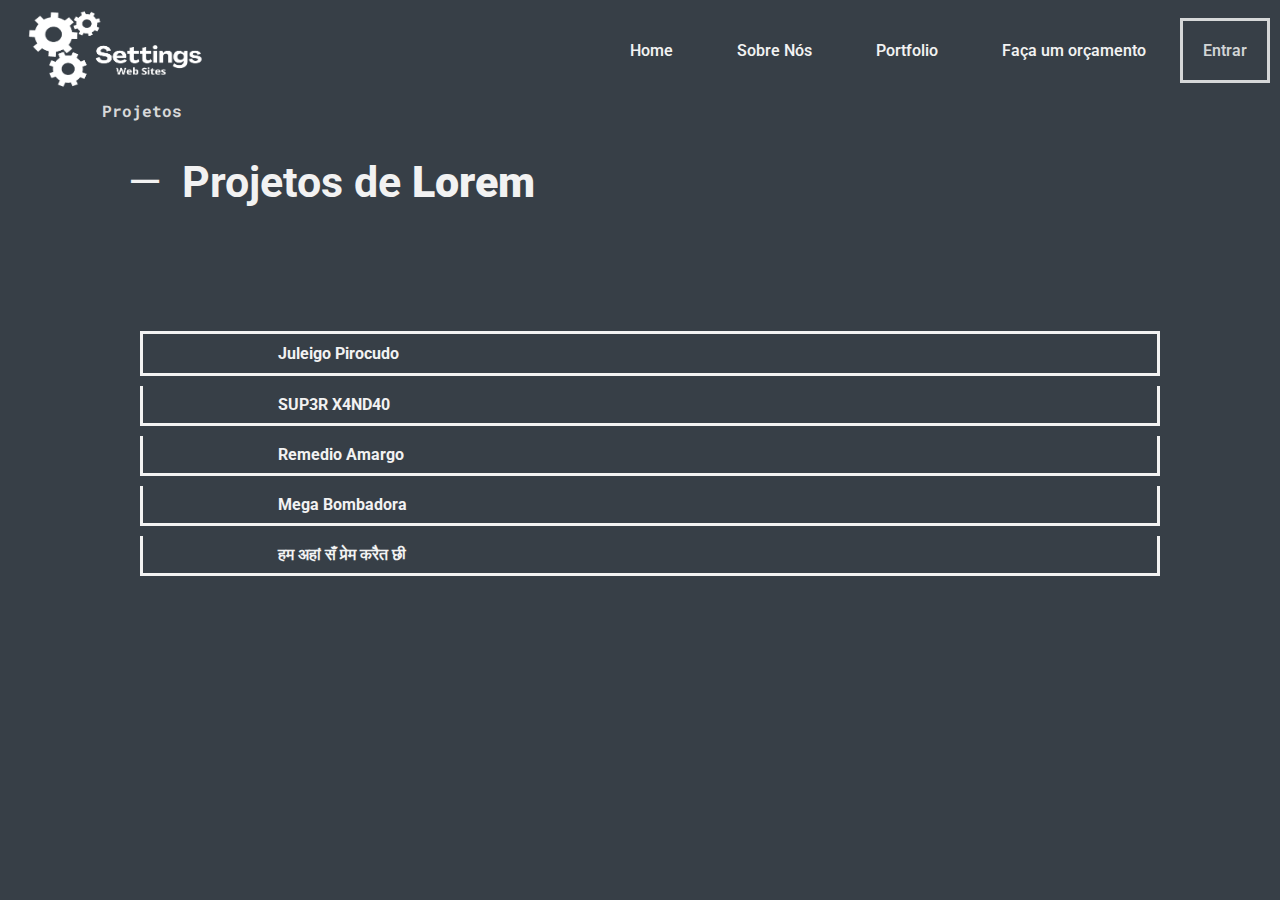
<file: projects.html>
<!DOCTYPE html>
<html lang="en">
<head>
    <meta charset="UTF-8">
    <meta name="viewport" content="width=device-width, initial-scale=1.0">
    <link rel="shortcut icon" href="images/engrenagem.png" type="image/x-icon">
    <link rel="stylesheet" href="style/style.css" media="all">
    <link rel="stylesheet" href="style/portrait.css" media="screen and (orientation: portrait)">
    <link rel="stylesheet" href="style/wid.css" media="(max-width: 1200px)">
    <title>Projetos</title>
    <script src="scripts/script.js"></script>
</head>
<body>
    <header>
        <img src="images/Settings.png" alt="">
        <nav>
            <a href="index.html" class="nav">Home</a>
            <a href="maissbnos.html" class="nav">Sobre Nós</a>
            
            <a href="index.html#qsn" class="nav">Portfolio</a>
            <a href="Orçamento.html" class="nav">Faça um orçamento</a>
            <a href="login.html" class="nav" id="conosco">Entrar</a>
           
        </nav>
        <a href="bur.html" id="burguinho"><img src="images/cardapio.png" alt="" ></a>
    </header>
    <main>
        <section>
            <div>
                <h2>Projetos</h2>
                <h1 class="title">Projetos de <strong id="usered">Lorem</strong></h1>
            </div>
        <section class="transit">
            <section id="lies">
                <div class="parceiros" id="parceiros1">
                    <a href="parceirosP.html" class="parca">
                        <p id="p01">Juleigo Pirocudo</p>
                    </a>
                </div>
                <div class="parceiros">
                    <a href="parceirosP.html" class="parca">
                        <p id="p02"> SUP3R X4ND40</p>
                    </a>
                </div>
                <div class="parceiros">
                    <a href="parceirosP.html" class="parca">
                        <p id="p03">Remedio Amargo</p>
                    </a>
                </div>
                <div class="parceiros">
                    <a href="parceirosP.html" class="parca">
                        <p id="p04">Mega Bombadora</p>
                    </a>
                </div>
                <div class="parceiros">
                    <a href="parceirosP.html" class="parca">
                        <p id="p05">हम अहां सँ प्रेम करैत छी</p>
                    </a>
                </div>
            </section>
        </section>
    </main>
</file>
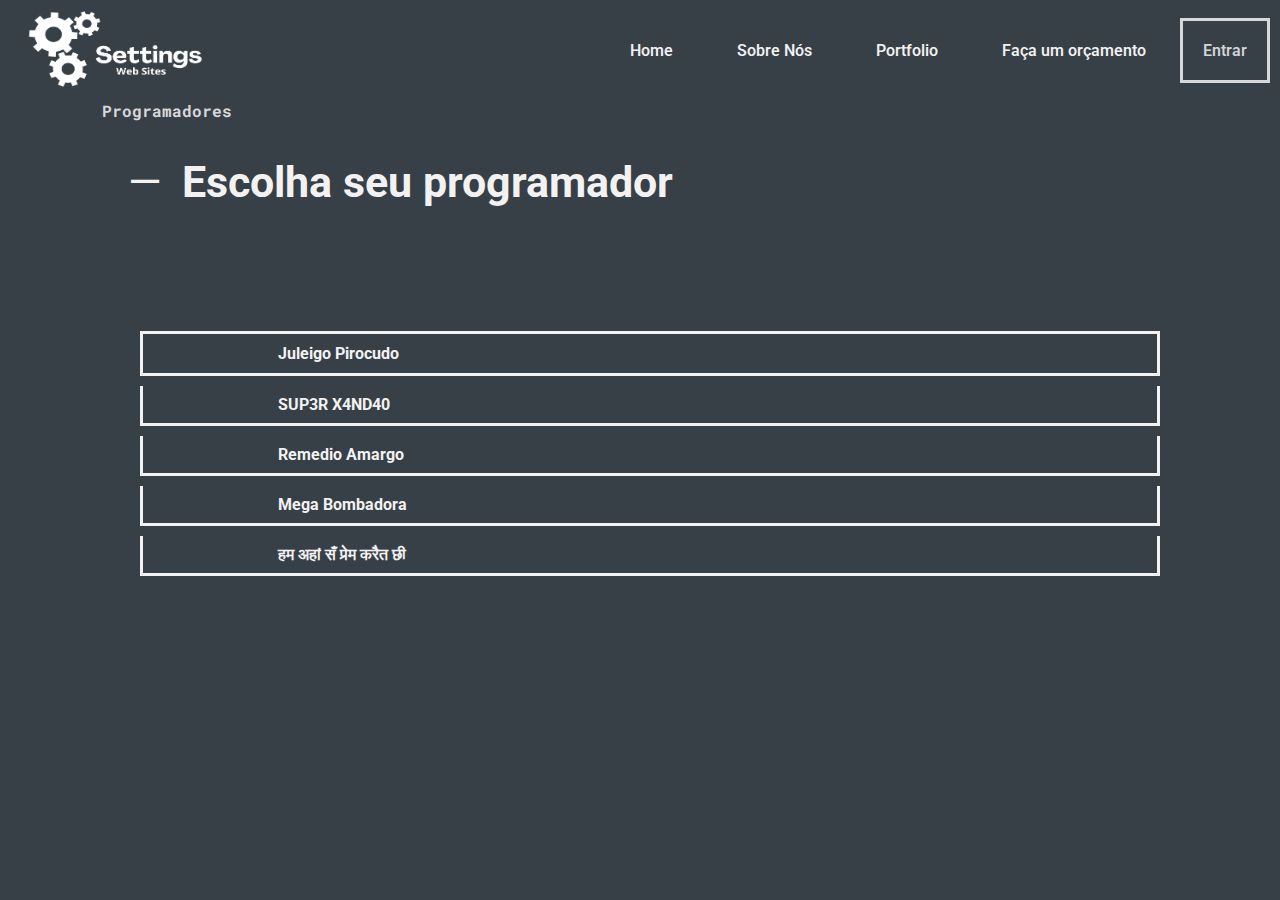
<file: seuprogramador.html>
<!DOCTYPE html>
<html lang="en">
<head>
    <meta charset="UTF-8">
    <meta name="viewport" content="width=device-width, initial-scale=1.0">
    <link rel="shortcut icon" href="images/engrenagem.png" type="image/x-icon">
    <link rel="stylesheet" href="style/style.css" media="all">
    <link rel="stylesheet" href="style/portrait.css" media="screen and (orientation: portrait)">
    <link rel="stylesheet" href="style/wid.css" media="(max-width: 1200px)">
    <title>Programadores Parceiros</title>
    <script src="scripts/script.js"></script>
</head>
<body>
    <header>
        <img src="images/Settings.png" alt="">
        <nav>
            <a href="index.html" class="nav">Home</a>
            <a href="maissbnos.html" class="nav">Sobre Nós</a>
            <a href="index.html#qsn" class="nav">Portfolio</a>
            <a href="Orçamento.html" class="navt">Faça um orçamento</a>
            <a href="login.html" class="nav" id="conosco">Entrar</a>
           
        </nav>
        <a href="bur.html" id="burguinho"><img src="images/burguinho.png" alt="" ></a>
    </header>
    <main>
        <section class="transit">
            <div>
                <h2>Programadores</h2>
                <h1 class="title">Escolha seu programador</h1>
            </div>
            <section id="lies">
                <div class="parceiros" id="parceiros1">
                    <a href="parceiros.html" class="parca">
                        <p id="p01">Juleigo Pirocudo</p>
                    </a>
                </div>
                <div class="parceiros">
                    <a href="parceiros.html" class="parca">
                        <p id="p02"> SUP3R X4ND40</p>
                    </a>
                </div>
                <div class="parceiros">
                    <a href="parceiros.html" class="parca">
                        <p id="p03">Remedio Amargo</p>
                    </a>
                </div>
                <div class="parceiros">
                    <a href="parceiros.html" class="parca">
                        <p id="p04">Mega Bombadora</p>
                    </a>
                </div>
                <div class="parceiros">
                    <a href="parceiros.html" class="parca">
                        <p id="p05">हम अहां सँ प्रेम करैत छी</p>
                    </a>
                </div>
            </section>
        </section>
    </main>
</file>
<file: style/style.css>
@charset "UTF-8";
@import url('https://fonts.googleapis.com/css2?family=Roboto+Mono:ital,wght@0,100..700;1,100..700&family=Roboto:ital,wght@0,100;0,300;0,400;0,500;0,700;0,900;1,100;1,300;1,400;1,500;1,700;1,900&display=swap');
:root{
    --cor01: #373f47;
    --cor02: #666D73;
    --cor03: #9FA3A6;
    --cor04: #D7D8D9;
    --cor05: #F2F2F2;
    --cor06: #1c202475;
    --cor07: black;
    --fontNormal: 'Roboto';
    --fontTitle: 'Roboto Mono';
    --fontH1: 'Roboto Condensed';
}
*{
    margin: 0px;
    padding: 0px;
}
html{
    overflow-x: hidden;
}
body{
    background-color: var(--cor01);
}
header{
    top: 0px;
    display: flex;
    flex-wrap: wrap;
    flex-direction: row;
    justify-content: space-between;
    align-items: center;
    padding: 10px;
    background-color: var(--cor01);
}
header > img{
    height: 80px;
    width: 180px;
    margin-left: 15px;
}
header nav > a{
    padding: 30px;
    color: var(--cor05);
    font-family: var(--fontNormal);
    text-decoration: none;
    font-weight: 550;
}
header nav > a:hover{
    font-weight: 560;
    text-decoration: underline;
}
header > nav{
    background-color: var(--cor01);
}
a#burguinho{
    display: none;
}
a#burguinho > img{
    width: 45%;
}
section#presentation{
    display: inline-flex;
    flex-wrap: wrap;
    background-color: var(--cor01);
    height: 100vh;
    width: 100vw;
    background-repeat: no-repeat;
    background-size: cover;
    align-items: center;
    border-radius: 0%;
    margin: auto;
    padding-bottom: 20px;
}
section#presentation > img{
    margin-left: 50px;
    margin-top: -200px;
   margin-right: 20px;
   width: 300px;
   height: 150px;
}
section#presentation > h1{
    margin-top: -180px;
    font-size: 2.5em;
    color: var(--cor05);
    font-family: var(--fontNormal);
    font-weight: bold;
    width: 700px;
    margin-left: 110px;
}
.title::before{
    content: '—';
    color: var(--cor05);
    font-weight: lighter;
    letter-spacing: 20px;
}
.title{
    color: var(--cor05);
    margin-left: 10vw;
    font-size: 2.7em;
    font-family: var(--fontNormal);
    line-height:1.5;
    margin-top: 30px;
    font-weight: bold;
    max-width: 700px;
}

#conosco{
    border: 3px  solid rgba(255, 255, 255, 0.795);
    padding: 20px;
    color: rgba(255, 255, 255, 0.795);
}
#conosco:hover{
    text-decoration: none;
    border: 3px solid rgb(255, 255, 255);
    color: rgb(255, 255, 255);
}
#burger{
    display: block;
    width: 100vw;
    height: 83.3vh;
    background-color: var(--cor01);
    font-family: var(--fontNormal);
}
#burger > ul{
    padding: 30px 30px;
    margin: auto;
   
}
#burger > ul > a > li{
    padding: 10px;
    margin-top: 20px;
    background-color: var(--cor01);
    
    list-style: none;
    color: rgb(255, 255, 255);
    font-weight: bold;
    font-size: 1.3em;
    border-radius: 10px;
    
}
#burger > ul > a{
    text-decoration: none;
}
#burger > ul > a > li:hover{
    background-color:#292f35;
}
main{
    color: var(--cor06);
}
nav > img{
    width: 10%;
}
article{
    display: flex;
    color: var(--cor05);
    border-radius: 20px;
    width: 93vw;
    margin: 10px;
    padding: 10px;
    height: 60vh;
    flex-wrap: wrap;
}
article img{
    width: 70px;
    height: 75px;
    margin: 10px;
}
.trans{
    display: inline-flex;
    height: 90vh;
    margin-top: 150px;
    padding: 10px;
    flex-wrap: nowrap;
    align-items: center;
    animation-name: slide;
    animation-duration: 3.5s;
    border-left: 5px solid #D7D8D9;
}
@keyframes slide{
    from {
        opacity: 0;
        transform: translateX(-20px);
    }
    to {
        opacity: 1;
        transform: translateX(0px);
    }
}
@keyframes slideer{
    from{
        opacity: 0;
        transform: translateX(20px);
    }
    to{
        opacity: 1;
        transform: translateX(0px);
    }
}
h2{
    color: var(--cor04);
    font-size: 1em;
    font-family: var(--fontTitle);
    margin-left: 8vw;
}
p{
    color: var(--cor04);
    font-size: 1.2em;
    font-family: var(--fontNormal);
    max-width: 600px;
    font-weight: bold;
    text-align: justify;
    margin: 2vh 10vw;
}
#img{
    display: inline-flex;
    width: 500px;
    height: 500px;
    margin-top: 0px;
    border-radius: 50%;
    margin-bottom: 50px;
}
#imgg{
    display: inline-flex;
    width: 400px;
    height: 400px;
    margin-top: 0px;
    border-radius: 50%;
    margin-bottom: 50px;
    margin-left: 10px;
}
#pad{
    padding: 80px;
    display: block;
}
#transit{
    display: inline-flex;
    height: 60vh;
    padding: 20px 0px 0px 0px;
    flex-wrap: nowrap;
    align-items: center;
    animation-name: slideer;
    animation-duration: 3.5s;
    margin-top: 220px;
    margin-left: 5px;
    border-left: 5px solid #D7D8D9;
}
#transit p{
    max-width: 500px;
    text-align: justify;
}
.process{
    display: inline-flex;
    padding: 25px 0px;
    margin: auto;
    margin-top: 65px;
    margin-left: 5px;
}
.process h2{
    margin-left: 0px;
    margin: 15px;
}
.process img{
    width: 60px;
    height: 60px;
    margin-left: 5px;
}
.process p{
    width: 300px;
    margin-left: 15px;
    margin-right: 15px;
}
.process div{
    display: block;
    padding: 0px;
}
#entrega{
    border-right: 5px solid #373f47;
}
#sob{
    margin-bottom: -30px;
}
#button{
    padding: 10px;
    text-align: center;
    background-color: var(--cor05);
    margin-top: 35px;
    width: 600px;
    margin-left: 145px;
    border-radius: 20px;
    color: var(--cor01);
}
#button:hover{
    background-color: var(--cor04);
    color: var(--cor01);
    text-decoration: underline;
}
#button > a{
    color: var(--cor01);
    text-decoration: none;
    font-family: var(--fontNormal);
    font-weight: bold;
    padding: 50px;
}
#portifolio{
    padding: 15px;
    background-color: var(--cor05);
    margin-left: 20px;
    margin-right: 20px;
    border-radius: 20px;
}
#portifolio a{
    margin-right: 55px;
}
#portifolio a:hover{
    position: relative;
    top: -7px;
    left: 7px;
}
.Sp{
    width: 100px;
}
#center{
    margin-left: 30vw;
}
#margint{
    margin-top: 50px;
}
#imggg{
    display: inline-flex;
    width: 450px;
    height: 450px;
    margin-top: 0px;
    border-radius: 50%;
    margin-bottom: 50px;
}
#rendext{
    display: inline-flex;
    padding: 50px;
}
#Inscrever{
    position: relative;
    top: 50px;
    margin-left: 12vw;
    padding: 20px 200px;
    background-color: var(--cor05);
    color: var(--cor01);
    text-decoration: none;
    border-radius: 35px;
    font-family: var(--fontNormal);
    font-weight: bold;
}
#Inscrever:hover{
    text-decoration: underline;
    background-color: #ffff;
}
footer{
    background-color: #ffff;
    padding: 10px;
    width: 99vw;
}
.credits{
    position: relative;
    padding: 5px;
    font-size: 1em;
    color: var(--cor01);
    text-decoration: none;
    margin: auto;
    margin-left: 19vw;
}
.credits:hover{
    color: var(--cor02);
    text-decoration: underline;
}
#interg{
    font-size: 500px;
    color: var(--cor05);
    font-family: var(--fontTitle);
}
#im{
    display: inline-flex;
    width: 400px;
    height: 400px;
    margin-top: 0px;
    margin-bottom: 50px;
    margin-left: 50px;
}
.box{
    width: 250px;
    margin-left: 55px;
    margin-top: 25px;
    border: 3px solid #666D73;
    border-radius: 7%;
}
.boxy{
    display: inline-flex;
}
.boxy{
    margin-top: -5px;
}
#buttoon{
    padding: 10px;
    text-align: center;
    background-color: var(--cor05);
    margin-top: 35px;
    width: 350px;
    margin-left: 145px;
    border-radius: 20px;
    color: var(--cor01);
}
#buttoon:hover{
    background-color: var(--cor04);
    color: var(--cor01);
    text-decoration: underline;
}
#buttoon > a{
    color: var(--cor01);
    text-decoration: none;
    font-family: var(--fontNormal);
    font-weight: bold;
    padding: 50px;
}
#login{
    margin-left: 155px;
    margin-top: 125px;
    
    padding: 55px 150px
    0px 200px;
    background-color: var(--cor05);
    width: 600px;
    height: 90vh;
}
label{
    display: block;
    font-family: var(--fontTitle);
    color: var(--cor06);
    font-weight: bold;
    margin-left: -15px;
}
input{
    width: 400px;
    height: 50px;
    border-radius: 15px;
    margin: 5px -15px;
}
#submit{
    background-color: var(--cor01);
    color: var(--cor05);
    font-weight: bold;
    border-color: var(--cor05);
}
#buttton{
    display: block;
    margin-left: 170px;
    margin-top: 75px;
    text-decoration: none;
    color: var(--cor01);
    font-weight: bold;
    font-family: var(--fontNormal);
    font-size: 1.05em;
    background-color: var(--cor05);
    width: 350px;
    padding: 10px;
    border-radius: 50px;
    text-align: center;
}
#buttton:hover{
    text-decoration: underline;
    color: var(--cor02);
}
.transt{
    display: inline-flex;
    height: 80vh;
    margin-top: 5px;
    padding: 10px;
    flex-wrap: nowrap;
    align-items: center;
    animation-name: slide;
    animation-duration: 3.5s;
    border-left: 5px solid #D7D8D9;
}
#vid{
    margin-top: -150px;
    margin-right: -50px;
}
header#acount{
    position: sticky;
    top: 0px;
    display: flex;
    flex-wrap: wrap;
    flex-direction: row;
    justify-content: space-between;
    align-items: center;
    padding: 10px;
    background-color: white;
    border-bottom: 5px solid var(--cor01);
}
header#acount > img{
    height: 80px;
    width: 180px;
    margin-left: 15px;
}
header#acount nav > a{
    padding: 25px;
    color: var(--cor01);
    font-family: var(--fontNormal);
    text-decoration: none;
    font-weight: 550;
}
header#acount nav > a:hover{
    font-weight: 560;
    text-decoration: underline;
}
header#acount > nav{
    background-color:white;
    
}
#conosc{
    border: 3px  solid var(--cor01);
    padding: 0px;
    
}
#conosc:hover{
    text-decoration: none;
    border: 3px solid var(--cor03);
    color: var(--cor03);
}
#body{
    background-color: white;
    color: var(--cor01);
}
.transr{
    display: block;
    height: 30vh;
    margin-top: 5px;
    padding: 10px;
    flex-wrap: nowrap;
    align-items: center;
    animation-name: slide;
    animation-duration: 3.5s;
    border-left: 5px solid #D7D8D9;
    
}
#titler{
        color: var(--cor01);
        margin-left: 10vw;
        font-size: 2.7em;
        font-family: var(--fontNormal);
        line-height:1.5;
        margin-top: 30px;
        font-weight: bold;
        max-width: 700px;
}
#titler::before{
    content: '—';
    color: var(--cor01);
    font-weight: lighter;
    letter-spacing: 20px;
}
#prog{
    color: var(--cor01);
}
.parceiros{
    display: block;
    border-bottom: 3px solid var(--cor05);
    border-left: 3px solid var(--cor05);
    border-right: 3px solid var(--cor05);
    margin-top: 10px;
    width: 1000px;
    padding: 7px;
    margin-left: 140px;
}
.parceiros:hover{
    border-color: var(--cor03);
}
#lies{
    margin-top: 115px;
}
#parceiros1{
   border-top: 3px solid var(--cor05);
   padding: 7px;
}
#parceiros1:hover{
    border-color: var(--cor03);
}
#p01{
    color: var(--cor05);
    font-size: 1em;
    padding: 0px;
    margin-bottom: 3px;
    margin-top: 3px;
}
#p02:hover{
    border-color: var(--cor03);
}
#p02{
    color: var(--cor05);
    font-size: 1em;
    padding: 0px;
    margin-bottom: 2px;
    margin-top: 2px;
}
#p03{
    color: var(--cor05);
    font-size: 1em;
    padding: 0px;
    margin-bottom: 2px;
    margin-top: 2px;
}
#p04{
    color: var(--cor05);
    font-size: 1em;
    padding: 0px;
    margin-bottom: 2px;
    margin-top: 2px;
}
#p05{
    color: var(--cor05);
    font-size: 1em;
    padding: 0px;
    margin-bottom: 2px;
    margin-top: 2px;
}
.parca{
    text-decoration: none;
}
.parca:hover{
    text-decoration: underline;
    text-decoration-color: var(--cor05);
}
#div1{
    border-bottom: 3px solid var(--cor05);
    border-right: 3px solid var(--cor05);
    padding: 35px;
    padding-bottom: 65px;
    width: 750px;
}
#div2{
    border-right: 3px solid var(--cor05);
    padding: 70px 35px;
    padding-top: 105px;
    width: 750px;
    height: 115px;

}
#divVertical{
    text-align: right;
    margin-top: -500px;
    margin-right: 75px;
    
    
}
.star{
    margin-top: -15px;
    margin-left: 25px;
}
.starp{
    font-size: 0.8em;
    margin-left: 250px;
    margin-top: -20px;
}

.transis{
    display: inline-flex;
    height: 90vh;
    margin-top: 150px;
    padding: 10px;
    flex-wrap: nowrap;
    width: 100vw;
    align-items: center;
    border-top: 3px solid var(--cor05);
   
}
#nome{
    color: var(--cor05);
    margin-left: 1125px;
    margin-top: 25px;
}
.coment{
    display: block;
    margin-top: 550px;
}
.coment h2{
    margin-top: -35px;
}
.coment p{
    margin-left: 75px;
    margin-top: 25px;
}
#gang{
    display: block;
    margin-top: -123px;
    padding: 30px;
    margin-bottom: -100px;
    margin-left: -50px;
    padding-right: 120px;
    width: 100vw;
}
.person{
    border-radius: 50%;
    margin-left: 55px;
    margin-top: 50px;
}
.person img{
    width: 40px;
    height: 40px;
}
.comentar{
    border-bottom: 3px solid var(--cor05);
    padding-bottom: 35px;
}
#com{
    border-left: 3px solid var(--cor05);
}
#nom{
    color: var(--cor05);
    margin-left: 150px;
    margin-top: 0px;
    width: 600px;
}
#nom a{
    color: var(--cor01);
    text-decoration: none;
    background-color: var(--cor05);
    padding: 15px 195px;
    border-radius: 35px;
}
#nom a:hover{
    text-decoration: underline;
    background-color: var(--cor04);
    color: var(--cor02);

}
#form{
    display: inline;
    padding: 0px;
}
#fen{
    display: inline;
    height: 30px;
}
#fen label{
    display: inline;
}
legend{
    color: var(--cor06);
    font-size: 0.9em;
    font-weight: bold;
    font-family: var(--fontTitle);
}
#program{
    height: 30px;
}
#transiter{
    display: inline-flex;
    height: 90vh;
    margin-top: 0px;
    padding: 10px;
    flex-wrap: nowrap;
    width: 100vw;
    align-items: center;
    animation-name: slide;
    animation-duration: 3.5s;
    border-left: 5px solid #D7D8D9;
    border-bottom: 5px solid var(--cor04);
}
i{
    background-color: var(--cor02);
}
i > a{
    color: var(--cor05);
    text-decoration: none;
}
#imgth{
    width: 214px;
    height: 156px;
}
#inicial{
    background-color: orangered;
    padding: 2px;
}
#bronze{
    display: inline-flex;
    height: 90vh;
    margin-top: 0px;
    padding: 10px;
    flex-wrap: nowrap;
    width: 100vw;
    align-items: center;
    animation-name: slide;
    animation-duration: 3.5s;
    border-left: 5px solid #D7D8D9;
    border-bottom: 5px solid var(--cor04);    
    background-image: linear-gradient(#ff4500, #8d452b);
}
#bronze:hover img{
    transform: rotate(3336660deg);
    transition: all 100220s ease;
}
#transiterser{
    display: inline-flex;
    height: 90vh;
    margin-top: 175px;
    padding: 10px;
    flex-wrap: nowrap;
    width: 100vw;
    align-items: center;
    animation-name: slide;
    animation-duration: 3.5s;
    border-left: 5px solid #D7D8D9;
    border-bottom: 5px solid var(--cor04);
}
#transiterser:hover img{
    transform: rotate(3336660deg);
    transition: all 100220s ease;
}
#prata{
    display: inline-flex;
    height: 90vh;
    margin-top: 0px;
    padding: 10px;
    flex-wrap: nowrap;
    width: 100vw;
    align-items: center;
    animation-name: slide;
    animation-duration: 3.5s;
    border-left: 5px solid #D7D8D9;
    border-bottom: 5px solid var(--cor04);
    background-image: linear-gradient(#c0c0c0,rgb(80, 72, 72));
}
#prata:hover img{
    transform: rotate(3336660deg);
    transition: all 100220s ease;
}
#gold{
    display: inline-flex;
    height: 90vh;
    margin-top: 0px;
    padding: 10px;
    flex-wrap: nowrap;
    width: 100vw;
    align-items: center;
    animation-name: slide;
    animation-duration: 3.5s;
    border-left: 5px solid #D7D8D9;
    border-bottom: 5px solid var(--cor04);
    background-image: linear-gradient(gold,#80711d);
}
#gold:hover img{
    transform: rotate(3336660deg);
    transition: all 100220s ease;
}
#golder{
        background-color: goldenrod;
        padding: 2px;
}
#platine{
    display: inline-flex;
    height: 90vh;
    margin-top: 0px;
    padding: 10px;
    flex-wrap: nowrap;
    width: 100vw;
    align-items: center;
    animation-name: slide;
    animation-duration: 3.5s;
    border-left: 5px solid #D7D8D9;
    border-bottom: 5px solid var(--cor04);
    background-image: linear-gradient(#5f9ea0 , rgb(40, 78, 80));
}
#platine:hover img{
    transform: rotate(3336660deg);
    transition: all 100220s ease;
}
#diamond{
    display: inline-flex;
    height: 90vh;
    margin-top: 0px;
    padding: 10px;
    flex-wrap: nowrap;
    width: 100vw;
    align-items: center;
    animation-name: slide;
    animation-duration: 3.5s;
    border-left: 5px solid #D7D8D9;
    border-bottom: 5px solid var(--cor04);
    background-image: linear-gradient(blue,rgb(30, 30, 109));
}
.marker{
    padding: 2px;
    background-color: blue;
}
#diamond:hover img{
    transform: rotate(3336660deg);
    transition: all 100220s ease;
}

.imatext{
    display: inline;
    margin-left: 25px;
}

#imaT{
    margin-top: -230px;
    margin-left: 22vw;
}
#background{
    background-image: url('../images/intitu.png');
    background-repeat: repeat-y;
    background-attachment: scroll;
    padding: 220px;

}
.img4{
    border-radius: 50%;
    margin-right: 25px;
}
#diver{
    padding-top: 125px;
}
.CHUTEDOKWON{
    padding: 15px;
    padding-left: 225px;
    padding-right: 225px;
    border-radius: 25px;
    background-color: var(--cor05);
    margin-left: 145px;
    text-decoration: none;
    color: var(--cor01);
    font-weight: bold;
    font-family: var(--fontNormal);
}
.CHUTEDOKWON:hover{
    text-decoration: underline;
    color: var(--cor02);
    background-color: var(--cor04);
}
.KWON{
    margin-bottom: 25px;
}
.transBetina{
    display: inline-flex;
    height: 90vh;
    margin-top: 25px;
    padding: 10px;
    flex-wrap: nowrap;
    width: 100vw;
    align-items: center;
    animation-name: slide;
    animation-duration: 3.5s;
    border-left: 5px solid #D7D8D9;
    border-bottom: 5px solid var(--cor04);
}
#SHADOWBOXING{
    margin-bottom: 50px;
}
.CHUTEDOKWONer{
    padding: 15px;
    padding-left: 225px;
    padding-right: 225px;
    border-radius: 25px;
    background-color: var(--cor05);
    margin-top: 45px;
    margin-left: 145px;
    text-decoration: none;
    color: var(--cor01);
    font-weight: bold;
    font-family: var(--fontNormal);
}
.CHUTEDOKWONer:hover{
    text-decoration: underline;
    color: var(--cor02);
    background-color: var(--cor04);
}
#Ner{
    margin-bottom: 50px;
}
#sdm{
    padding: 2.5px;
}
</file>
<file: style/portrait.css>
@charset "UTF-8";
nav{
    display: none;
}
a#burguinho{
    display: block;
    margin-right: 20px;
}
a#burguinho > img{
    width: 45%;
}
section#presentation{
    width: 100vw;
}
section#presentation > img{
    width: 75%;
    margin-top: -60px;
    margin-left: auto;
    margin-right: auto;
}
section#presentation > h1{
    font-size: 2em;
    padding: 0px 15px 0px 20px;
    margin-top: -250px;
    margin-left: 50px;
    font-size: 1.95em;
    max-width: 350px;
    
}

.diver{
    display: block;
    width: 50.6vw;
    margin-top: 20px;
    margin: auto;
}
.diver > img{
    display: block;
    width:  120px;
    height: 120px;
    margin: 0px 20px  20px 0px;
}
.diver  p{
    display: block;
    width: 60vw;
    margin-left: -25px;
}
#diveren{
    margin: auto;
}
#divere{
margin: auto; 
}
#pararsett{
    transform: translate(6vw, -2.5vh);
}
.p{
    display: block;
    padding: 20px;
    margin: 10vw 5vw 10vw 10vw;
    transform: translateX(6vw);
    font-family: var(--fontNormal);
    font-size: 1.05em;
    width: 100vw;
    text-align: justify;
}
#imagesett{
    display: block;
    border-radius: 5%;
    transform: translate(2.5vw, -2.5vh);
    width: 300px;
}
article p{
    width: 50vw;
}
article img{
    width: 50px;
    height: 55px;
}
#img{
    width: 50vw;
    height: 50vw;
    margin-top: 40px;
    margin: auto;
}
.trans h1{
    font-size: 2em;
    width: 85vw;
}
.trans p{
    max-width: 75vw;
}
.trans img{
    width: 80vw;
    height: 80vw;
    
}
.process{
    display: block;
    width: 90vw;
    margin: auto;
    border-bottom: 5px solid #373f47;
    border-right: 0px solid #373f47;
    padding: 40px -2px;
}
#entrega{
    border-right: 0px solid #373f47;
}
.title{
    font-size: 2.40em;
}
h2{
    font-size: 0.8em;
}
.process p{
    width: 70vw;
    margin: auto;
}
.process img{
    display: block;
    width: 100px;
    height: 100px;
    margin: auto;
}
.process h2{
    font-size: 0.8em;
}
#img{
    width: 75vw;
    height: 45vh;
}
#transit{
    display: inline-flex;
    height: 30vh;
    padding: 20px 0px 0px 0px;
    flex-wrap: wrap;
    align-items: center;
    margin-top: 50px;
    animation-name: slideer;
    animation-duration: 3.5s;
    border-left: none;
    border-bottom: 5px solid #D7D8D9;
}
#transit p{
    margin-left: 25px;
    max-width: 250px;
    text-align: justify;
}
#imgg{
    position: relative;
    border-radius: 50%;
    top: 800px;
    width: 75vw;
    height: 45vh;
}
.trans{
    display: inline-flex;
    height: 80vh;
    padding: 10px;
    flex-wrap: nowrap;
    align-items: center;
    animation-name: slide;
    animation-duration: 3.5s;
    border-left: none;
    flex-wrap: wrap;

}
#transit .title{
    margin-left: 15px;
    font-size: 1.25em;
}
#imgg{
    margin-top: -10px;
}
#button{
    margin-left: 20px;
    width: 300px;
}
.title::before{
    content: '—';
    color: var(--cor05);
    font-weight: lighter;
    letter-spacing: 10px;
}
.title{
    margin-left: 17.5px;
}
#glass{
    margin-left: 50px;
}
</file>
<file: style/wid.css>
nav{
    display: none;
}
a#burguinho{
    display: block;
}
a#burguinho > img{
    width: 45%;
}
#presentation h1{
    width: 200px;
}
#imagesett{
    display: block;
    border-radius: 5%;
    transform: translate(15vw, -2.5vh);
    width: 300px;
}
#diveren{
    margin-left: 15vw;
}
#divere{
    margin-left: 8vw;
}
#trans{
    flex-wrap: wrap;
}
#trans img{
    margin: auto;
}
#transit p{
    margin-left: 75px;
    max-width: 350px;
}
#transit .title{
    margin-left: 50px;
}
#imgg{
    margin-top: -10px;
}
</file>
